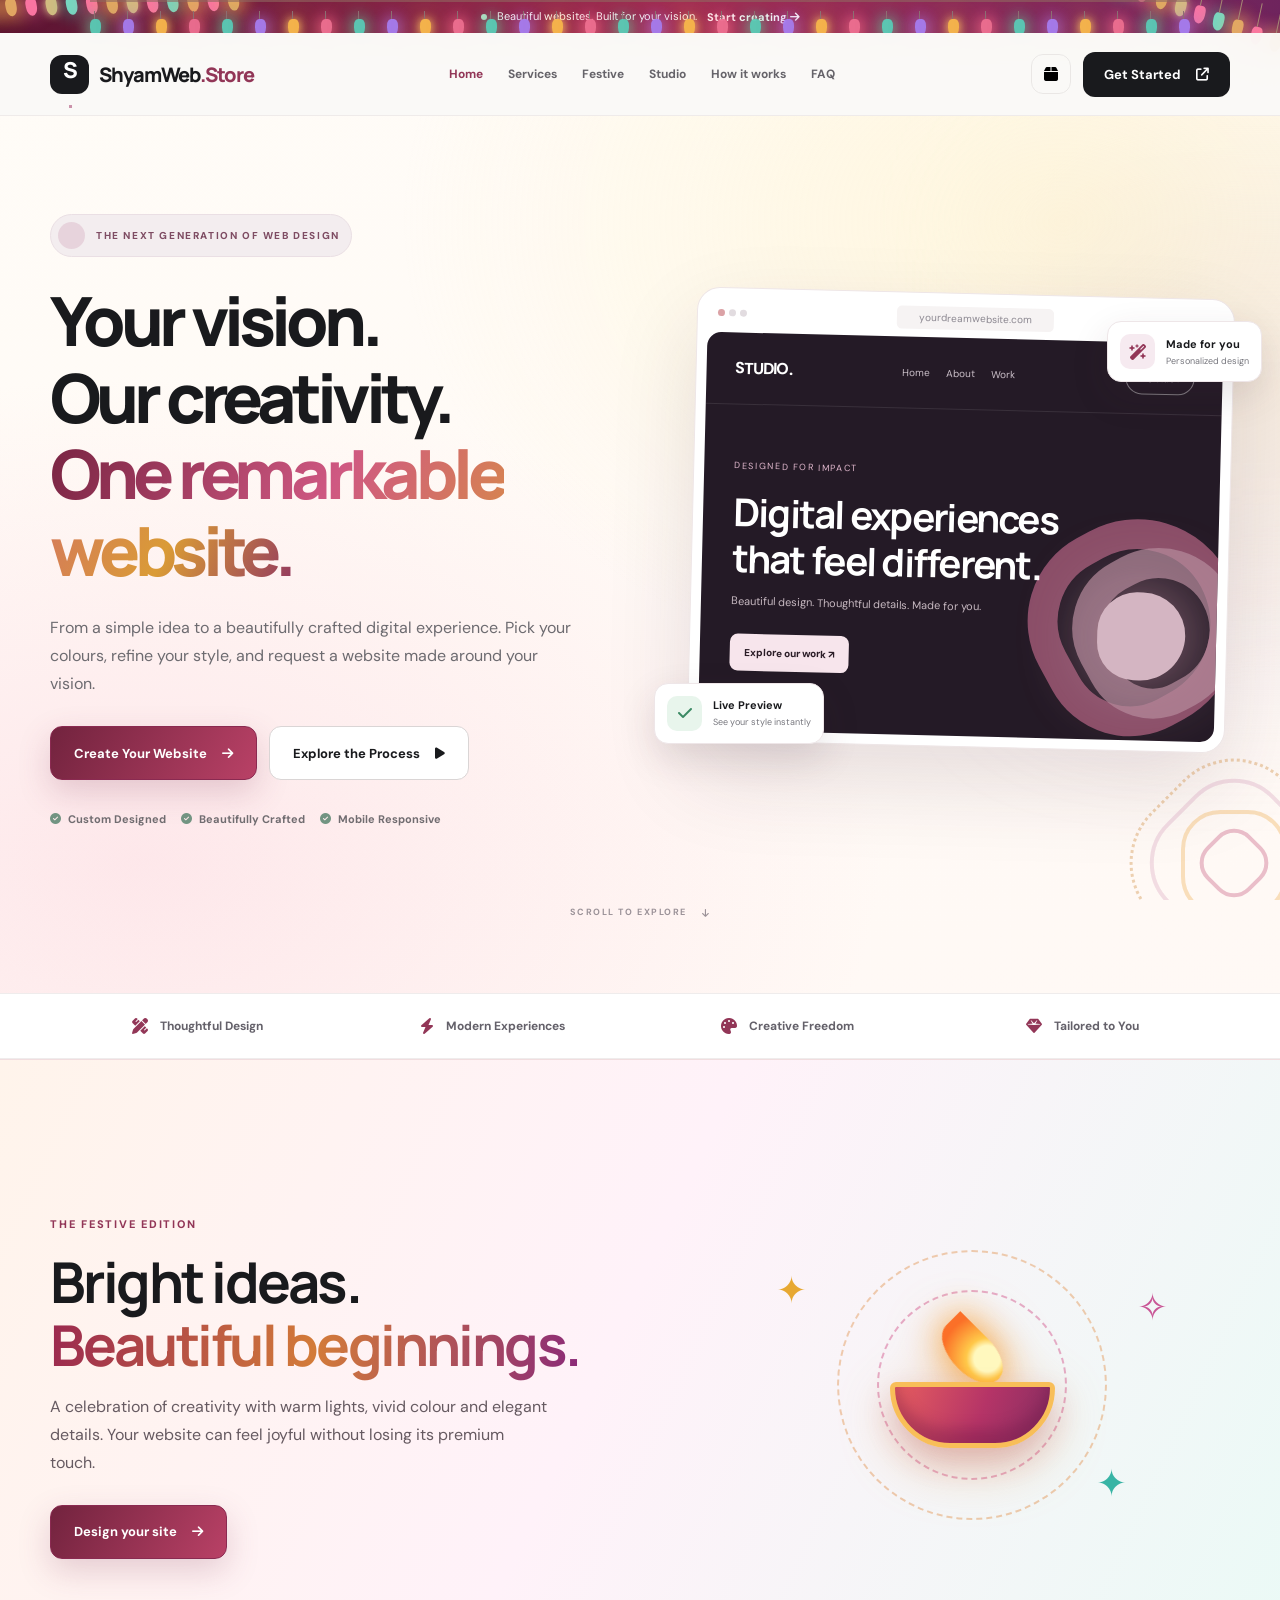
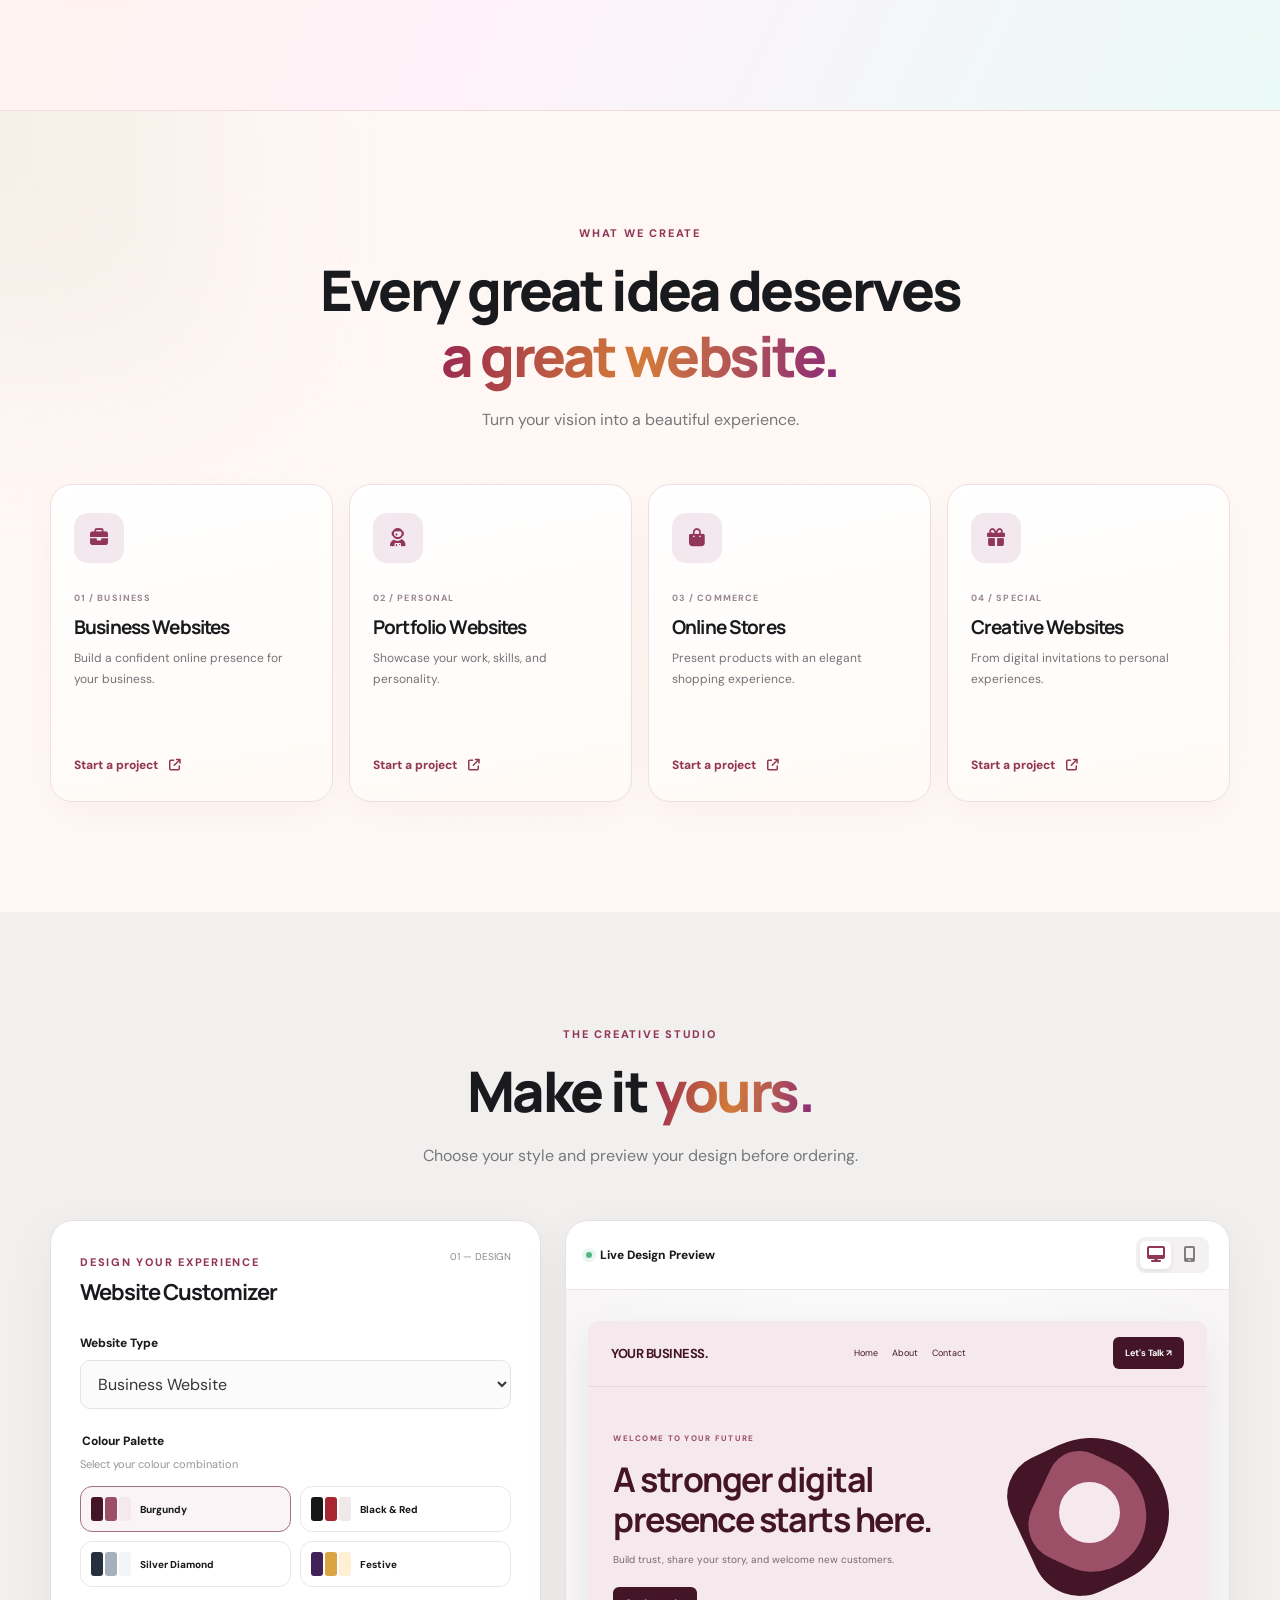
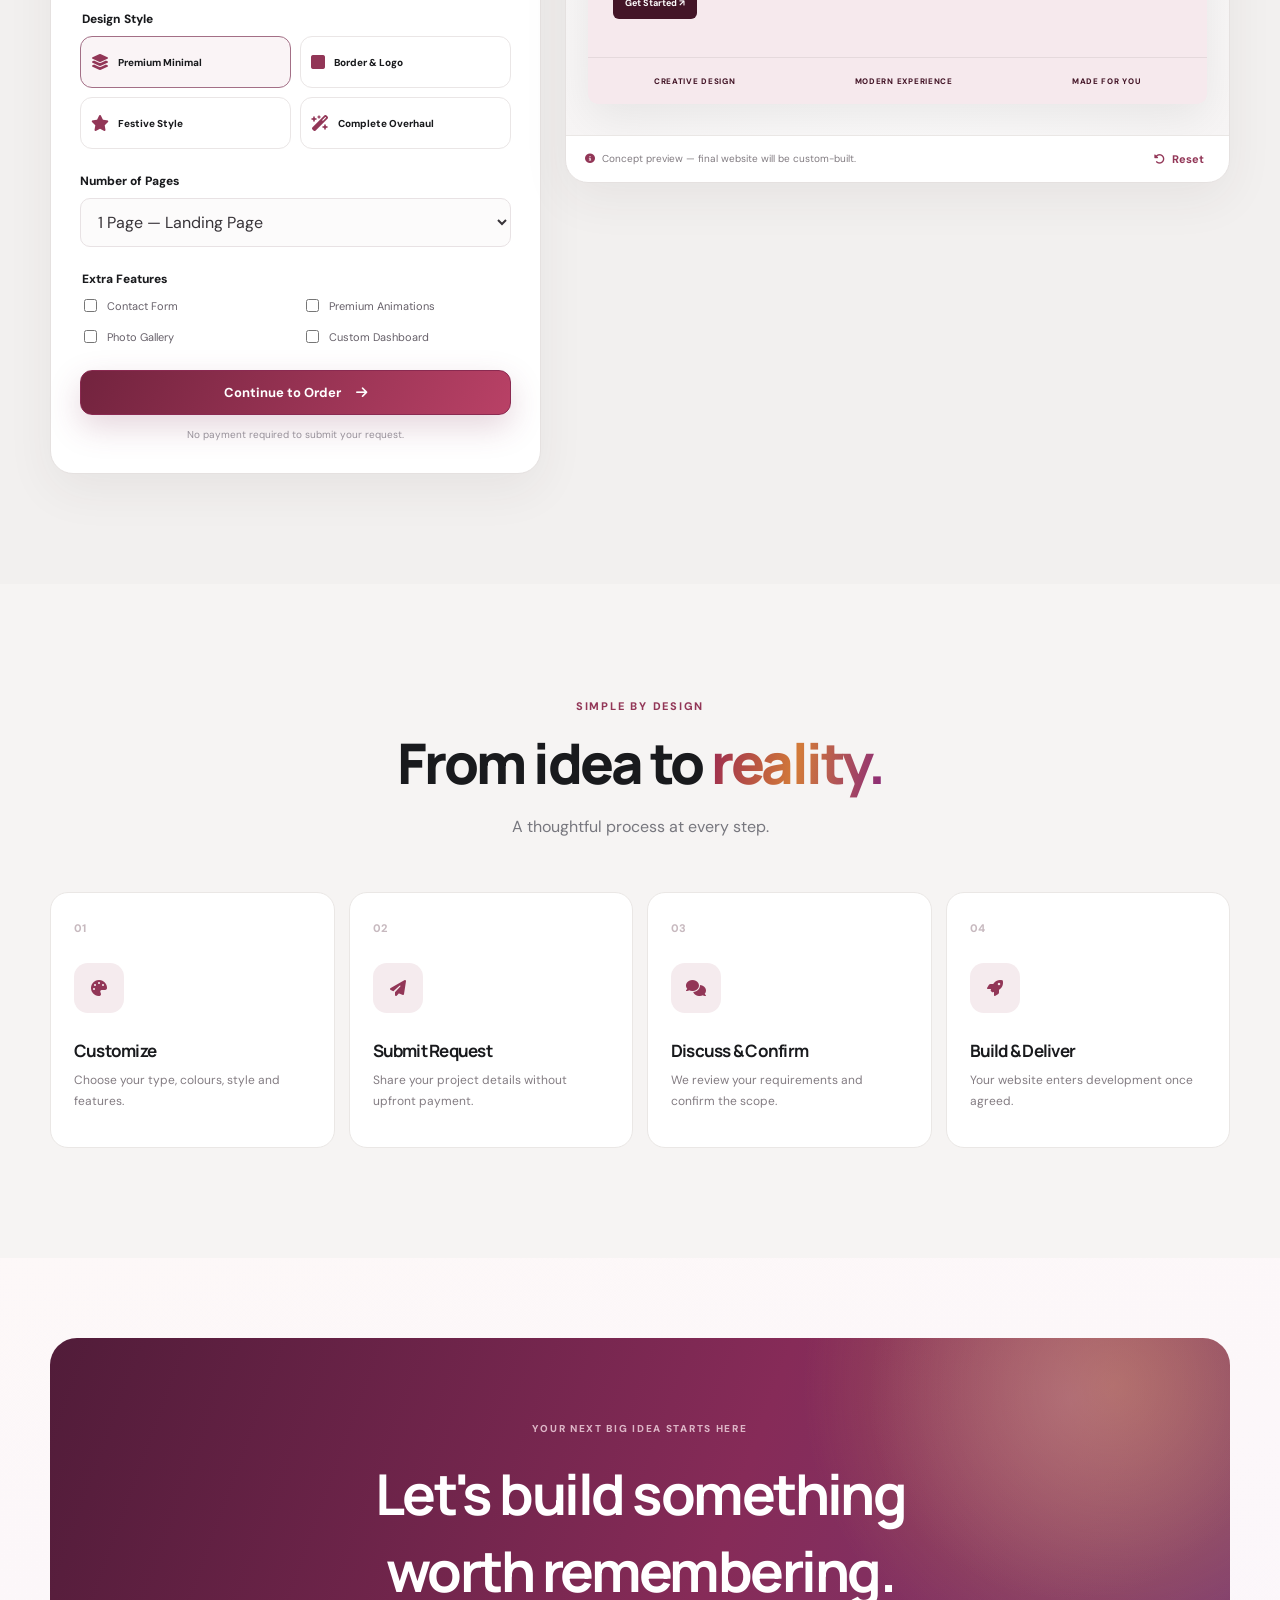
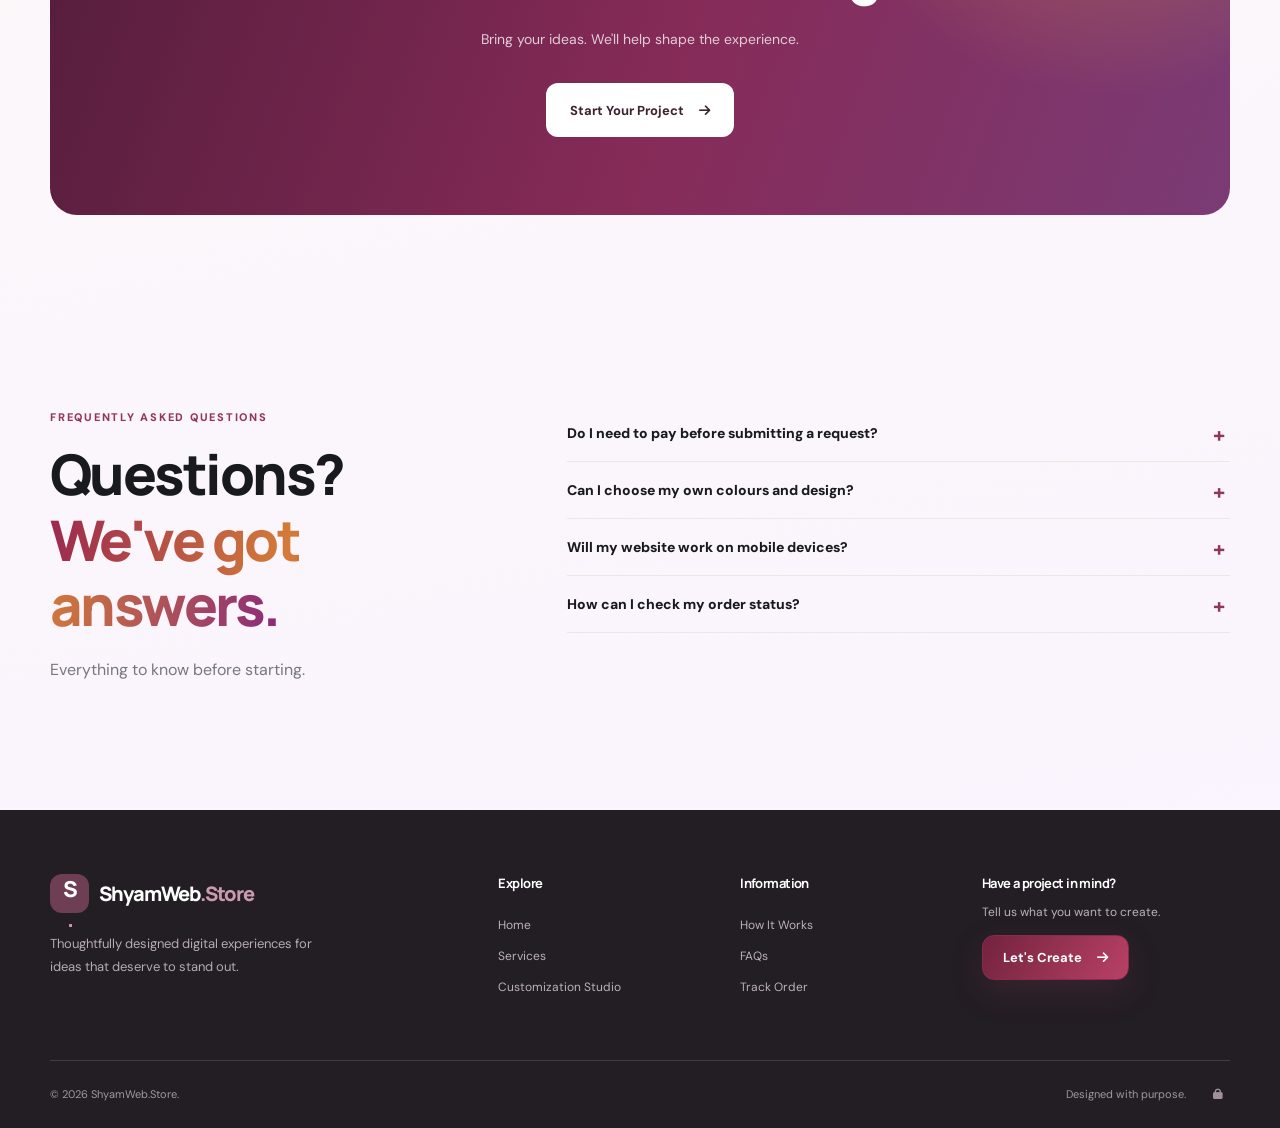
<file: index.html>
<!DOCTYPE html>
<html lang="en"><head><meta charset="utf-8"/><meta content="width=device-width,initial-scale=1" name="viewport"/><meta content="#faf9f7" name="theme-color"/><meta content="ShyamWeb.Store — Premium custom websites and design studio" name="description"/><title>ShyamWeb.Store — Websites Designed Around You</title><link href="https://fonts.googleapis.com" rel="preconnect"/><link crossorigin="" href="https://fonts.gstatic.com" rel="preconnect"/><link href="https://fonts.googleapis.com/css2?family=DM+Sans:wght@400;500;600;700&amp;family=Manrope:wght@400;500;600;700;800&amp;display=swap" rel="stylesheet"/><link href="https://cdnjs.cloudflare.com/ajax/libs/font-awesome/6.7.2/css/all.min.css" rel="stylesheet"/><link href="style.css" rel="stylesheet"/><script defer="" src="script.js"></script></head><body>
<div aria-hidden="true" class="page-loader" id="pageLoader"><div class="loader-content"><div class="loader-logo">S<span>.</span></div><div class="loader-line"><span></span></div><p>CRAFTING YOUR EXPERIENCE</p></div></div><div aria-hidden="true" class="ambient-glow ambient-glow-one"></div><div aria-hidden="true" class="ambient-glow ambient-glow-two"></div>
<div class="announcement-bar"><div class="container announcement-inner"><span class="announcement-dot"></span><p>Beautiful websites. Built for your vision.</p><a href="#studio">Start creating <i class="fa-solid fa-arrow-right"></i></a></div></div>
<header class="site-header" id="siteHeader"><nav aria-label="Main navigation" class="navbar container"><a class="brand" href="#home"><div class="brand-symbol">S<span>.</span></div><span class="brand-name">ShyamWeb<span>.Store</span></span></a><div class="nav-links" id="navLinks"><a class="nav-link active" href="#home">Home</a><a class="nav-link" href="#services">Services</a><a class="nav-link" href="#festival">Festive</a><a class="nav-link" href="#studio">Studio</a><a class="nav-link" href="#process">How it works</a><a class="nav-link" href="#faq">FAQ</a></div><div class="nav-actions"><button aria-label="Track order" class="nav-icon-btn" id="trackOrderBtn" type="button"><i class="fa-solid fa-box"></i></button><a class="btn btn-dark nav-cta" href="#studio">Get Started <i class="fa-solid fa-arrow-up-right-from-square"></i></a><button aria-controls="navLinks" aria-expanded="false" aria-label="Toggle menu" class="mobile-menu-btn" id="mobileMenuBtn" type="button"><span></span><span></span><span></span></button></div></nav></header>
<main id="mainContent"><section class="hero-section section" id="home"><div class="container hero-layout"><div class="hero-content" data-reveal=""><div class="eyebrow"><span class="eyebrow-icon"><i class="fa-solid fa-sparkles"></i></span> THE NEXT GENERATION OF WEB DESIGN</div><h1 class="hero-title">Your vision.<br/>Our creativity.<br/><span class="gradient-text">One remarkable website.</span></h1><p class="hero-description">From a simple idea to a beautifully crafted digital experience. Pick your colours, refine your style, and request a website made around your vision.</p><div class="hero-buttons"><a class="btn btn-primary btn-large" href="#studio">Create Your Website <i class="fa-solid fa-arrow-right"></i></a><a class="btn btn-outline btn-large" href="#process">Explore the Process <i class="fa-solid fa-play"></i></a></div><div class="hero-highlights"><div class="highlight-item"><i class="fa-solid fa-circle-check"></i> Custom Designed</div><div class="highlight-item"><i class="fa-solid fa-circle-check"></i> Beautifully Crafted</div><div class="highlight-item"><i class="fa-solid fa-circle-check"></i> Mobile Responsive</div></div></div><div class="hero-visual" data-reveal=""><div class="hero-preview-card"><div class="preview-browser-bar"><div class="browser-dots"><span></span><span></span><span></span></div><div class="browser-address">yourdreamwebsite.com</div><i class="fa-solid fa-ellipsis"></i></div><div class="preview-website"><div class="preview-site-nav"><span class="preview-site-logo">STUDIO.</span><div class="preview-site-links"><span>Home</span><span>About</span><span>Work</span></div><span class="preview-site-button">Contact</span></div><div class="preview-site-content"><div class="preview-mini-tag">DESIGNED FOR IMPACT</div><h2>Digital experiences<br/>that feel different.</h2><p>Beautiful design. Thoughtful details. Made for you.</p><div class="preview-mini-button">Explore our work ↗</div></div><div class="preview-site-art"><div class="art-orbit orbit-one"></div><div class="art-orbit orbit-two"></div><div class="art-core"></div></div></div></div><div class="floating-card floating-card-top"><div class="floating-icon"><i class="fa-solid fa-wand-magic-sparkles"></i></div><div><strong>Made for you</strong><span>Personalized design</span></div></div><div class="floating-card floating-card-bottom"><div class="floating-icon green"><i class="fa-solid fa-check"></i></div><div><strong>Live Preview</strong><span>See your style instantly</span></div></div></div></div><div class="hero-scroll-indicator"><span>SCROLL TO EXPLORE</span><i class="fa-solid fa-arrow-down"></i></div></section><section class="value-strip"><div class="container value-grid"><div class="value-item"><i class="fa-solid fa-pen-ruler"></i>Thoughtful Design</div><div class="value-item"><i class="fa-solid fa-bolt"></i>Modern Experiences</div><div class="value-item"><i class="fa-solid fa-palette"></i>Creative Freedom</div><div class="value-item"><i class="fa-solid fa-gem"></i> Tailored to You</div></div></section>
<section class="festival-showcase section" id="festival"><div class="container festival-grid"><div class="festival-copy" data-reveal=""><span class="section-kicker">THE FESTIVE EDITION</span><h2>Bright ideas.<br/><span class="text-accent">Beautiful beginnings.</span></h2><p>A celebration of creativity with warm lights, vivid colour and elegant details. Your website can feel joyful without losing its premium touch.</p><a class="btn btn-primary btn-large" href="#studio">Design your site <i class="fa-solid fa-arrow-right"></i></a></div><div aria-hidden="true" class="festival-art" data-reveal=""><div class="festival-halo halo-one"></div><div class="festival-halo halo-two"></div><div class="festival-diya"><span class="festival-flame"></span><span class="festival-bowl"></span></div><div class="festival-star fs1">✦</div><div class="festival-star fs2">✧</div><div class="festival-star fs3">✦</div></div></div></section><section class="services-section section" id="services"><div class="container"><div class="section-heading centered" data-reveal=""><span class="section-kicker">WHAT WE CREATE</span><h2>Every great idea deserves<br/><span class="text-accent">a great website.</span></h2><p>Turn your vision into a beautiful experience.</p></div><div class="services-grid"><article class="service-card" data-reveal=""><div class="service-icon"><i class="fa-solid fa-briefcase"></i></div><div class="service-number">01 / BUSINESS</div><h3>Business Websites</h3><p>Build a confident online presence for your business.</p><a class="service-link" data-category="business" href="#studio">Start a project <i class="fa-solid fa-arrow-up-right-from-square"></i></a></article><article class="service-card" data-reveal=""><div class="service-icon"><i class="fa-solid fa-user-astronaut"></i></div><div class="service-number">02 / PERSONAL</div><h3>Portfolio Websites</h3><p>Showcase your work, skills, and personality.</p><a class="service-link" data-category="portfolio" href="#studio">Start a project <i class="fa-solid fa-arrow-up-right-from-square"></i></a></article><article class="service-card" data-reveal=""><div class="service-icon"><i class="fa-solid fa-bag-shopping"></i></div><div class="service-number">03 / COMMERCE</div><h3>Online Stores</h3><p>Present products with an elegant shopping experience.</p><a class="service-link" data-category="ecommerce" href="#studio">Start a project <i class="fa-solid fa-arrow-up-right-from-square"></i></a></article><article class="service-card" data-reveal=""><div class="service-icon"><i class="fa-solid fa-gift"></i></div><div class="service-number">04 / SPECIAL</div><h3>Creative Websites</h3><p>From digital invitations to personal experiences.</p><a class="service-link" data-category="creative" href="#studio">Start a project <i class="fa-solid fa-arrow-up-right-from-square"></i></a></article></div></div></section><section class="studio-section section" id="studio"><div class="container"><div class="section-heading centered" data-reveal=""><span class="section-kicker">THE CREATIVE STUDIO</span><h2>Make it <span class="text-accent">yours.</span></h2><p>Choose your style and preview your design before ordering.</p></div><div class="studio-layout"><div class="studio-controls" data-reveal=""><div class="studio-panel-header"><div><span class="panel-overline">DESIGN YOUR EXPERIENCE</span><h3>Website Customizer</h3></div><span class="studio-step-label">01 — DESIGN</span></div><div class="customizer-group"><label class="customizer-label" for="websiteCategory">Website Type</label><select id="websiteCategory" name="websiteCategory"><option value="business">Business Website</option><option value="portfolio">Personal Portfolio</option><option value="ecommerce">Online Store</option><option value="creative">Creative / Special Website</option><option value="other">Other / Custom Idea</option></select></div><fieldset class="customizer-group"><legend class="customizer-label">Colour Palette</legend><p class="field-description">Select your colour combination</p><div class="palette-options" id="paletteOptions"><label class="palette-option selected"><input checked="" name="colorTheme" type="radio" value="burgundy"/><span class="palette-swatches"><i style="background:#431527"></i><i style="background:#9b5068"></i><i style="background:#f6e9ed"></i></span><span class="palette-name">Burgundy</span></label><label class="palette-option"><input name="colorTheme" type="radio" value="darkred"/><span class="palette-swatches"><i style="background:#171717"></i><i style="background:#a62632"></i><i style="background:#f0e9e9"></i></span><span class="palette-name">Black &amp; Red</span></label><label class="palette-option"><input name="colorTheme" type="radio" value="silver"/><span class="palette-swatches"><i style="background:#26303d"></i><i style="background:#a6b1c0"></i><i style="background:#f3f5f8"></i></span><span class="palette-name">Silver Diamond</span></label><label class="palette-option"><input name="colorTheme" type="radio" value="festive"/><span class="palette-swatches"><i style="background:#422158"></i><i style="background:#d9a441"></i><i style="background:#fff0d4"></i></span><span class="palette-name">Festive</span></label></div></fieldset><fieldset class="customizer-group"><legend class="customizer-label">Design Style</legend><div class="style-options"><label class="style-option selected"><input checked="" name="designStyle" type="radio" value="minimal"/><i class="fa-solid fa-layer-group"></i><span>Premium Minimal</span></label><label class="style-option"><input name="designStyle" type="radio" value="border"/><i class="fa-solid fa-square"></i><span>Border &amp; Logo</span></label><label class="style-option"><input name="designStyle" type="radio" value="festive"/><i class="fa-solid fa-star"></i><span>Festive Style</span></label><label class="style-option"><input name="designStyle" type="radio" value="overhaul"/><i class="fa-solid fa-wand-magic-sparkles"></i><span>Complete Overhaul</span></label></div></fieldset><div class="customizer-group"><label class="customizer-label" for="websitePages">Number of Pages</label><select id="websitePages" name="websitePages"><option value="1">1 Page — Landing Page</option><option value="3">3 Pages</option><option value="5">5 Pages</option><option value="custom">Custom / Not Sure</option></select></div><fieldset class="customizer-group"><legend class="customizer-label">Extra Features</legend><div class="features-checkboxes"><label><input name="features" type="checkbox" value="contact"/><span>Contact Form</span></label><label><input name="features" type="checkbox" value="animations"/><span>Premium Animations</span></label><label><input name="features" type="checkbox" value="gallery"/><span>Photo Gallery</span></label><label><input name="features" type="checkbox" value="dashboard"/><span>Custom Dashboard</span></label></div></fieldset><div class="studio-action-area"><button class="btn btn-primary btn-full" id="continueOrderBtn" type="button">Continue to Order <i class="fa-solid fa-arrow-right"></i></button><p>No payment required to submit your request.</p></div></div><div class="studio-preview-area" data-reveal=""><div class="preview-toolbar"><div class="preview-toolbar-title"><span class="live-dot"></span>Live Design Preview</div><div class="device-switcher"><button aria-label="Desktop preview" aria-pressed="true" class="device-btn active" data-device="desktop" type="button"><i class="fa-solid fa-desktop"></i></button><button aria-label="Mobile preview" aria-pressed="false" class="device-btn" data-device="mobile" type="button"><i class="fa-solid fa-mobile-screen"></i></button></div></div><div class="live-preview-stage" id="livePreviewStage"><div class="live-preview-frame theme-burgundy style-minimal" id="livePreviewFrame"><div class="live-site-header"><strong id="previewBrand">YOUR BRAND.</strong><div class="live-site-nav"><span>Home</span><span>About</span><span>Contact</span></div><span class="live-site-nav-btn">Let's Talk ↗</span></div><div class="live-site-hero"><div class="live-site-copy"><span class="live-site-eyebrow">WELCOME TO YOUR FUTURE</span><h3 id="previewHeadline">A beautiful digital presence starts here.</h3><p id="previewDescription">Designed with intention, crafted for your unique vision.</p><span class="live-site-primary-btn">Get Started ↗</span></div><div class="live-site-visual"><div class="live-art-shape shape-one"></div><div class="live-art-shape shape-two"></div><div class="live-art-shape shape-three"></div></div></div><div class="live-site-bottom"><span>CREATIVE DESIGN</span><span>MODERN EXPERIENCE</span><span>MADE FOR YOU</span></div></div></div><div class="preview-footer"><div><i class="fa-solid fa-circle-info"></i> Concept preview — final website will be custom-built.</div><button class="text-button" id="resetCustomizerBtn" type="button"><i class="fa-solid fa-rotate-left"></i> Reset</button></div></div></div></div></section>
<section class="process-section section" id="process"><div class="container"><div class="section-heading centered" data-reveal=""><span class="section-kicker">SIMPLE BY DESIGN</span><h2>From idea to <span class="text-accent">reality.</span></h2><p>A thoughtful process at every step.</p></div><div class="process-grid"><article class="process-card" data-reveal=""><span class="process-number">01</span><div class="process-icon"><i class="fa-solid fa-palette"></i></div><h3>Customize</h3><p>Choose your type, colours, style and features.</p></article><article class="process-card" data-reveal=""><span class="process-number">02</span><div class="process-icon"><i class="fa-solid fa-paper-plane"></i></div><h3>Submit Request</h3><p>Share your project details without upfront payment.</p></article><article class="process-card" data-reveal=""><span class="process-number">03</span><div class="process-icon"><i class="fa-solid fa-comments"></i></div><h3>Discuss &amp; Confirm</h3><p>We review your requirements and confirm the scope.</p></article><article class="process-card" data-reveal=""><span class="process-number">04</span><div class="process-icon"><i class="fa-solid fa-rocket"></i></div><h3>Build &amp; Deliver</h3><p>Your website enters development once agreed.</p></article></div></div></section><section class="cta-section section"><div class="container"><div class="cta-card" data-reveal=""><div aria-hidden="true" class="cta-decoration"></div><span class="cta-kicker">YOUR NEXT BIG IDEA STARTS HERE</span><h2>Let's build something<br/>worth remembering.</h2><p>Bring your ideas. We'll help shape the experience.</p><a class="btn btn-light btn-large" href="#studio">Start Your Project <i class="fa-solid fa-arrow-right"></i></a></div></div></section><section class="faq-section section" id="faq"><div class="container faq-layout"><div class="faq-intro" data-reveal=""><span class="section-kicker">FREQUENTLY ASKED QUESTIONS</span><h2>Questions?<br/><span class="text-accent">We've got answers.</span></h2><p>Everything to know before starting.</p></div><div class="faq-list" data-reveal=""><details class="faq-item"><summary>Do I need to pay before submitting a request?</summary><p>No, submit your request without upfront payment. Pricing is discussed later.</p></details><details class="faq-item"><summary>Can I choose my own colours and design?</summary><p>Yes. Use the customization studio and share your ideas.</p></details><details class="faq-item"><summary>Will my website work on mobile devices?</summary><p>Responsive design can be included in your project scope.</p></details><details class="faq-item"><summary>How can I check my order status?</summary><p>Use your reference and private tracking code after placing your order.</p></details></div></div></section></main><footer class="site-footer"><div class="container"><div class="footer-top"><div class="footer-brand-column"><a class="brand footer-brand" href="#home"><div class="brand-symbol">S<span>.</span></div><span class="brand-name">ShyamWeb<span>.Store</span></span></a><p>Thoughtfully designed digital experiences for ideas that deserve to stand out.</p></div><div class="footer-links-column"><h4>Explore</h4><a href="#home">Home</a><a href="#services">Services</a><a href="#studio">Customization Studio</a></div><div class="footer-links-column"><h4>Information</h4><a href="#process">How It Works</a><a href="#faq">FAQs</a><button class="footer-text-link" id="footerTrackBtn" type="button">Track Order</button></div><div class="footer-newsletter"><h4>Have a project in mind?</h4><p>Tell us what you want to create.</p><a class="btn btn-primary" href="#studio">Let's Create <i class="fa-solid fa-arrow-right"></i></a></div></div><div class="footer-bottom"><span>© <span id="currentYear">2026</span> ShyamWeb.Store.</span><span>Designed with purpose.</span><button aria-label="Administration login" class="admin-footer-entry" id="adminEntryBtn" type="button"><i class="fa-solid fa-lock"></i></button></div></div></footer>
<div aria-hidden="true" class="modal-overlay" id="orderModal"><div aria-labelledby="orderModalTitle" aria-modal="true" class="modal-container order-modal-container" role="dialog" tabindex="-1"><button aria-label="Close" class="modal-close" data-close-modal="orderModal" type="button"><i class="fa-solid fa-xmark"></i></button><div class="modal-header"><span class="section-kicker">LET'S GET STARTED</span><h2 id="orderModalTitle">Tell us about your project.</h2><p>Complete the details to submit your request.</p></div><form class="order-form" id="orderForm"><div class="form-row"><div class="form-group"><label for="customerName">Your Name *</label><input autocomplete="name" id="customerName" maxlength="100" name="customerName" placeholder="Your name" required="" type="text"/></div><div class="form-group"><label for="customerEmail">Email Address *</label><input autocomplete="email" id="customerEmail" maxlength="254" name="customerEmail" placeholder="you@example.com" required="" type="email"/></div></div><div class="form-row"><div class="form-group"><label for="customerContact">Contact Number (Optional)</label><input id="customerContact" maxlength="20" name="customerContact" type="tel"/></div><div class="form-group"><label for="projectBudget">Estimated Budget</label><select id="projectBudget" name="projectBudget"><option value="not-sure">Not Sure Yet</option><option value="under-1000">Under ₹1,000</option><option value="1000-3000">₹1,000 – ₹3,000</option><option value="3000-5000">₹3,000 – ₹5,000</option><option value="5000-plus">₹5,000+</option></select></div></div><div class="form-group"><label for="projectTitle">Project / Brand Name *</label><input id="projectTitle" maxlength="120" name="projectTitle" required=""/></div><div class="form-group"><label for="projectDescription">Describe Your Website *</label><textarea id="projectDescription" maxlength="3000" name="projectDescription" required="" rows="5"></textarea></div><div class="form-group"><label for="projectReference">Reference Website (Optional)</label><input id="projectReference" maxlength="500" name="projectReference" placeholder="https://example.com" type="url"/></div><div class="order-summary-box"><h4><i class="fa-solid fa-clipboard-list"></i> Your Selected Design</h4><div class="summary-row"><span>Website Type</span><strong id="summaryCategory">Business Website</strong></div><div class="summary-row"><span>Colour Theme</span><strong id="summaryTheme">Burgundy</strong></div><div class="summary-row"><span>Design Style</span><strong id="summaryStyle">Premium Minimal</strong></div><div class="summary-row"><span>Pages</span><strong id="summaryPages">1 Page</strong></div><div class="summary-row"><span>Extra Features</span><strong id="summaryFeatures">None selected</strong></div></div><label class="consent-label"><input id="orderConsent" required="" type="checkbox"/><span>I agree to share these details to process my order.</span></label><button class="btn btn-primary btn-full" id="submitOrderBtn" type="submit">Submit Website Request <i class="fa-solid fa-arrow-right"></i></button><p class="form-note"><i class="fa-solid fa-lock"></i> No payment required now.</p><div aria-live="polite" class="form-feedback" id="orderFormFeedback" role="status"></div></form></div></div>
<div aria-hidden="true" class="modal-overlay" id="successModal"><div aria-labelledby="successModalTitle" aria-modal="true" class="modal-container success-modal-container" role="dialog" tabindex="-1"><button aria-label="Close" class="modal-close" data-close-modal="successModal" type="button"><i class="fa-solid fa-xmark"></i></button><div class="success-icon"><i class="fa-solid fa-check"></i></div><h2 id="successModalTitle">Request Received!</h2><p>Save BOTH your reference and private tracking code in a safe place.</p><div class="order-reference"><span>ORDER REFERENCE</span><strong id="successOrderId">—</strong><span>PRIVATE TRACKING CODE</span><strong id="successTrackingToken">—</strong><button aria-label="Copy order credentials" id="copyOrderIdBtn" type="button"><i class="fa-regular fa-copy"></i></button></div><button class="btn btn-dark btn-full" data-close-modal="successModal" type="button">Back to Website</button></div></div>
<div aria-hidden="true" class="modal-overlay" id="trackingModal"><div aria-labelledby="trackingModalTitle" aria-modal="true" class="modal-container tracking-modal-container" role="dialog" tabindex="-1"><button aria-label="Close" class="modal-close" data-close-modal="trackingModal" type="button"><i class="fa-solid fa-xmark"></i></button><div class="modal-header"><span class="section-kicker">PROJECT STATUS</span><h2 id="trackingModalTitle">Track Your Order</h2><p>Enter your order reference and private tracking code.</p></div><form id="trackingForm"><div class="form-group"><label for="trackingOrderId">Order Reference</label><input id="trackingOrderId" placeholder="Order reference (or admin shortcut)" required="" type="text"/></div><div class="form-group"><label for="trackingEmail">Private Tracking Code</label><input id="trackingEmail" placeholder="Private tracking code" type="text"/></div><button class="btn btn-primary btn-full" type="submit">Check Status <i class="fa-solid fa-arrow-right"></i></button></form><div aria-live="polite" class="tracking-result" id="trackingResult"></div></div></div>

<div aria-hidden="true" class="modal-overlay" id="adminLoginModal"><div aria-labelledby="adminLoginTitle" aria-modal="true" class="modal-container admin-login-container" role="dialog" tabindex="-1"><button aria-label="Close" class="modal-close" data-close-modal="adminLoginModal" type="button"><i class="fa-solid fa-xmark"></i></button><div class="admin-login-icon"><i class="fa-solid fa-shield-halved"></i></div><div class="modal-header centered"><span class="section-kicker">RESTRICTED ACCESS</span><h2 id="adminLoginTitle">Admin Login</h2><p>Authorized access only.</p></div><form id="adminLoginForm"><div class="form-group"><label for="adminEmail">Admin Email</label><input autocomplete="username" id="adminEmail" required="" type="email"/></div><div class="form-group"><label for="adminPassword">Password</label><input autocomplete="current-password" id="adminPassword" required="" type="password"/></div><button class="btn btn-dark btn-full" type="submit">Sign In Securely <i class="fa-solid fa-arrow-right"></i></button><div aria-live="polite" class="form-feedback" id="adminLoginFeedback" role="status"></div></form></div></div>
<section aria-label="Administration dashboard" class="admin-dashboard" hidden="" id="adminDashboard"><aside class="admin-sidebar"><a class="brand" href="#home"><div class="brand-symbol">S<span>.</span></div><span class="brand-name">ShyamWeb<span>.Store</span></span></a><div class="admin-sidebar-label">WORKSPACE</div><nav aria-label="Admin navigation" class="admin-nav"><button class="admin-nav-item active" data-admin-page="overview" type="button"><i class="fa-solid fa-table-columns"></i> Overview</button><button class="admin-nav-item" data-admin-page="orders" type="button"><i class="fa-solid fa-bag-shopping"></i> Orders</button><button class="admin-nav-item" data-admin-page="projects" type="button"><i class="fa-solid fa-folder-open"></i> Projects</button><button class="admin-nav-item" data-admin-page="offers" type="button"><i class="fa-solid fa-tags"></i> Special Offers</button><button class="admin-nav-item" data-admin-page="settings" type="button"><i class="fa-solid fa-gear"></i> Settings</button></nav><div class="admin-sidebar-bottom"><button class="admin-logout-btn" id="adminLogoutBtn" type="button"><i class="fa-solid fa-right-from-bracket"></i> Sign Out</button></div></aside><div class="admin-main"><header class="admin-topbar"><div><span class="admin-breadcrumb">ADMIN / WORKSPACE</span><h1 id="adminPageTitle">Overview</h1></div><div class="admin-topbar-actions"><span class="admin-user-badge"><i class="fa-solid fa-user-shield"></i> Administrator</span><button aria-label="Refresh dashboard" id="adminRefreshBtn" type="button"><i class="fa-solid fa-rotate"></i></button></div></header><div class="admin-page active" id="adminOverviewPage"><div class="admin-stats-grid"><article class="admin-stat-card"><span>Total Orders</span><strong id="statTotalOrders">—</strong><i class="fa-solid fa-bag-shopping"></i></article><article class="admin-stat-card"><span>Pending Orders</span><strong id="statPendingOrders">—</strong><i class="fa-solid fa-clock"></i></article><article class="admin-stat-card"><span>Active Projects</span><strong id="statActiveProjects">—</strong><i class="fa-solid fa-folder-open"></i></article><article class="admin-stat-card"><span>Completed</span><strong id="statCompletedOrders">—</strong><i class="fa-solid fa-circle-check"></i></article></div><div class="admin-content-card"><div class="admin-card-heading"><h2>Recent Orders</h2><button class="admin-text-btn" data-admin-page="orders" type="button">View All <i class="fa-solid fa-arrow-right"></i></button></div><div class="admin-table-wrapper"><table class="admin-table"><thead><tr><th>Order ID</th><th>Customer</th><th>Website</th><th>Status</th><th>Date</th></tr></thead><tbody id="recentOrdersTable"><tr><td colspan="5">Loading orders...</td></tr></tbody></table></div></div></div><div class="admin-page" hidden="" id="adminOrdersPage"><div class="admin-content-card"><div class="admin-card-heading"><h2>Manage Orders</h2><select aria-label="Filter orders" id="adminOrderFilter"><option value="all">All Orders</option><option value="pending">Pending</option><option value="accepted">Accepted</option><option value="building">Building</option><option value="completed">Completed</option><option value="rejected">Rejected</option></select></div><div class="admin-table-wrapper"><table class="admin-table"><thead><tr><th>Reference</th><th>Customer</th><th>Project</th><th>Budget</th><th>Status</th><th>Action</th></tr></thead><tbody id="allOrdersTable"></tbody></table></div></div></div><div class="admin-page" hidden="" id="adminProjectsPage"><div class="admin-content-card"><h2>Active Projects</h2><div class="admin-projects-list" id="adminProjectsList"><p>Project details will appear here.</p></div></div></div><div class="admin-page" hidden="" id="adminOffersPage"><div class="admin-content-card"><h2>Special Offers</h2><p>Manage promotional offers.</p><form class="admin-offer-form" id="adminOfferForm"><div class="form-group"><label for="offerTitle">Offer Title</label><input id="offerTitle" maxlength="120" required="" type="text"/></div><div class="form-group"><label for="offerDescription">Description</label><textarea id="offerDescription" maxlength="500" required="" rows="3"></textarea></div><div class="form-group"><label for="offerDiscount">Discount Percentage</label><input id="offerDiscount" max="100" min="1" required="" type="number"/></div><button class="btn btn-primary" type="submit">Save Offer</button></form><div id="adminOffersList"></div></div></div><div class="admin-page" hidden="" id="adminSettingsPage"><div class="admin-content-card"><h2>Platform Settings</h2><p>Preferences will be managed here.</p><div id="adminSettingsContent"></div></div></div></div></section><div aria-live="polite" class="toast-container" id="toastContainer"></div></body></html>
</file>
<file: style.css>
/* SHYAMWEB.STORE — FRONTEND DEMO 1.0 */
:root {
  --bg: #faf9f7; --paper: #fff; --ink: #191a1d; --muted: #77777e;
  --line: #eae7e5; --accent: #753c56; --accent-dark: #502239;
  --accent-soft: #f5ecef; --shadow: 0 24px 65px rgba(37,26,32,.08);
  --radius: 22px; --ease: cubic-bezier(.2,.7,.2,1);
}
* { box-sizing: border-box; }
html { scroll-behavior: smooth; scroll-padding-top: 98px; }
body { margin: 0; background: var(--bg); color: var(--ink); font-family: 'DM Sans', sans-serif; -webkit-font-smoothing: antialiased; }
body.modal-open { overflow: hidden; }
button, input, select, textarea { font: inherit; }
button { cursor: pointer; }
a { color: inherit; text-decoration: none; }
img { max-width: 100%; display: block; }
[hidden] { display: none !important; }
:focus-visible { outline: 3px solid #bb86a1; outline-offset: 3px; }
.container { width: min(1180px, calc(100% - 44px)); margin-inline: auto; }
.section { padding-block: 110px; position: relative; }
.sr-only { position: absolute; width: 1px; height: 1px; padding: 0; margin: -1px; overflow: hidden; clip: rect(0,0,0,0); white-space: nowrap; border: 0; }
.page-loader { display: none; }
.ambient-glow { position: absolute; width: 470px; height: 470px; pointer-events: none; filter: blur(80px); opacity: .5; z-index: -1; }
.ambient-glow-one { background: #eadde2; right: -240px; top: 185px; }
.ambient-glow-two { background: #f0e9df; left: -260px; top: 1500px; }

/* Type, links and buttons */
h1, h2, h3, h4, p { margin-top: 0; }
h1, h2, h3, h4 { font-family: Manrope, sans-serif; letter-spacing: -.045em; }
p { line-height: 1.76; }
.section-kicker, .panel-overline { display: inline-block; color: var(--accent); font-size: 11px; font-weight: 800; letter-spacing: .16em; }
.section-heading { max-width: 690px; margin-bottom: 50px; }
.section-heading.centered { text-align: center; margin-inline: auto; }
.section-heading h2, .ai-content h2, .faq-intro h2 { font-size: clamp(34px, 4.8vw, 56px); line-height: 1.17; margin: 15px 0 18px; font-weight: 800; }
.section-heading p, .ai-content > p, .faq-intro p { color: var(--muted); max-width: 600px; font-size: 16px; }
.section-heading.centered p { margin-inline: auto; }
.text-accent { color: var(--accent); }
.gradient-text { color: var(--accent); }
.btn { display: inline-flex; gap: 15px; justify-content: center; align-items: center; min-height: 45px; padding: 12px 20px; font-weight: 700; font-size: 13px; border: 1px solid transparent; border-radius: 12px; transition: transform .25s var(--ease), background .25s, box-shadow .25s; white-space: nowrap; }
.btn:hover { transform: translateY(-3px); }
.btn-primary, .btn-dark { color: white; background: var(--ink); }
.btn-primary { background: var(--accent); }
.btn-primary:hover { background: var(--accent-dark); box-shadow: 0 12px 26px #753c5630; }
.btn-dark:hover { background: #3e3d42; }
.btn-outline { border-color: #dad5d5; background: #fff; color: var(--ink); }
.btn-outline:hover { background: #f8f4f5; }
.btn-light { background: #fff; color: #3c2330; }
.btn-large { min-height: 54px; padding: 16px 23px; }
.btn-full { width: 100%; }

/* Announcement and navigation */
.announcement-bar { min-height: 33px; background: #262028; color: #eee7ea; font-size: 11px; }
.announcement-inner { display: flex; align-items: center; justify-content: center; gap: 10px; min-height: 33px; }
.announcement-inner p { margin: 0; line-height: 1.5; }
.announcement-inner a { color: #f1b9d0; font-weight: 700; }
.announcement-dot, .live-dot { width: 6px; height: 6px; flex-shrink: 0; background: #b8e3ca; border-radius: 50%; }
.site-header { position: sticky; top: 0; z-index: 30; background: rgba(250,249,247,.93); backdrop-filter: blur(20px); border-bottom: 1px solid rgba(100,69,83,.08); }
.navbar { min-height: 82px; display: flex; align-items: center; justify-content: space-between; gap: 26px; }
.brand { display: inline-flex; align-items: center; gap: 10px; white-space: nowrap; }
.brand-symbol { display: grid; place-items: center; height: 39px; width: 39px; background: var(--ink); color: white; border-radius: 12px; font-family: Manrope; font-size: 22px; font-weight: 800; letter-spacing: -.1em; }
.brand-symbol span { color: #cb92aa; }
.brand-name { font-family: Manrope; font-weight: 800; letter-spacing: -.055em; font-size: 20px; }
.brand-name span { color: var(--accent); }
.nav-links, .nav-actions { display: flex; align-items: center; gap: 25px; }
.nav-link { color: #66646a; font-size: 12px; font-weight: 700; transition: color .2s; }
.nav-link:hover, .nav-link.active { color: var(--accent); }
.nav-actions { gap: 12px; }
.nav-icon-btn, .mobile-menu-btn { display: grid; place-items: center; width: 40px; height: 40px; background: transparent; border: 1px solid var(--line); border-radius: 12px; }
.mobile-menu-btn { display: none; }
.mobile-menu-btn span { display: block; width: 18px; height: 2px; background: var(--ink); margin: 2px; }

/* Hero */
.hero-section { padding-top: 98px; padding-bottom: 75px; overflow: hidden; }
.hero-layout { display: grid; grid-template-columns: 1.05fr .95fr; align-items: center; gap: 48px; }
.eyebrow { display: inline-flex; align-items: center; gap: 11px; padding: 7px 11px 7px 7px; background: #f3edef; border: 1px solid #eadfe4; border-radius: 99px; color: #7e4c63; font-size: 10px; font-weight: 800; letter-spacing: .08em; }
.eyebrow-icon { display: grid; place-items: center; background: #e7d3dc; width: 27px; height: 27px; border-radius: 50%; }
.hero-title { margin: 25px 0; font-size: clamp(42px, 5.3vw, 74px); line-height: 1.13; letter-spacing: -.075em; font-weight: 800; }
.hero-description { color: #6d6b70; font-size: 16px; max-width: 530px; }
.hero-buttons { display: flex; flex-wrap: wrap; gap: 12px; margin: 28px 0 32px; }
.hero-highlights { display: flex; flex-wrap: wrap; align-items: center; gap: 15px; }
.highlight-item { display: flex; align-items: center; gap: 7px; font-size: 11px; font-weight: 700; color: #706c70; }
.highlight-item i { color: #729482; }
.hero-visual { position: relative; min-width: 0; }
.hero-preview-card { background: white; padding: 10px; border: 1px solid #eee6e7; border-radius: 23px; box-shadow: 0 35px 85px #3a213321; transform: rotate(1.4deg); }
.preview-browser-bar { height: 34px; display: flex; align-items: center; justify-content: space-between; padding: 0 10px 6px; color: #8b8790; font-size: 10px; }
.browser-dots { display: flex; gap: 4px; }
.browser-dots span { background: #e2dce0; width: 7px; height: 7px; border-radius: 50%; }
.browser-dots span:first-child { background: #dba2a6; }
.browser-address { background: #f6f3f3; border-radius: 5px; padding: 5px 22px; }
.preview-website { min-height: 384px; background: #241a26; border-radius: 14px; color: #fff; overflow: hidden; position: relative; isolation: isolate; }
.preview-site-nav { height: 72px; display: flex; justify-content: space-between; align-items: center; padding: 0 28px; border-bottom: 1px solid #ffffff18; position: relative; z-index: 2; }
.preview-site-logo { letter-spacing: -.05em; font-size: 16px; font-weight: 800; }
.preview-site-links { display: flex; gap: 16px; color: #cabfc8; font-size: 10px; }
.preview-site-button { border: 1px solid #ffffff65; border-radius: 99px; padding: 9px 14px; font-size: 10px; }
.preview-site-content { position: relative; z-index: 2; max-width: 370px; padding: 55px 0 60px 30px; }
.preview-mini-tag { font-size: 9px; letter-spacing: .18em; color: #e2b9ce; }
.preview-site-content h2 { font-size: clamp(26px, 3vw, 39px); line-height: 1.2; margin: 18px 0 10px; }
.preview-site-content p { font-size: 11px; color: #c6b8c0; margin-bottom: 22px; }
.preview-mini-button { display: inline-block; padding: 12px 14px; color: #2b1d27; background: #f7e5ec; border-radius: 8px; font-size: 10px; font-weight: 800; }
.preview-site-art { position: absolute; width: 220px; height: 220px; right: -35px; bottom: 0; opacity: .9; }
.art-orbit, .art-core { position: absolute; border-radius: 48% 52% 55% 45%; }
.art-orbit { width: 210px; height: 210px; border: 30px solid #965470; transform: rotate(-30deg); }
.art-orbit.orbit-two { left: 44px; top: 28px; width: 165px; height: 165px; border-color: #c799ac; opacity: .7; }
.art-core { width: 88px; height: 88px; background: #e8c7d4; top: 72px; left: 66px; box-shadow: 0 0 80px #cb97a8; }
.floating-card { position: absolute; display: flex; align-items: center; gap: 11px; padding: 12px; background: white; border: 1px solid #eee6e8; box-shadow: 0 14px 37px #402c3422; border-radius: 14px; z-index: 2; }
.floating-card-top { top: 28px; right: -32px; }
.floating-card-bottom { bottom: 3px; left: -38px; }
.floating-icon { display: grid; place-items: center; width: 35px; height: 35px; color: var(--accent); background: #f6eaf0; border-radius: 10px; }
.floating-icon.green { background: #e8f5ec; color: #3a8963; }
.floating-card strong, .floating-card span { display: block; }
.floating-card strong { font-size: 11px; }
.floating-card span { font-size: 9px; color: var(--muted); margin-top: 4px; }
.hero-scroll-indicator { margin-top: 80px; display: flex; align-items: center; justify-content: center; gap: 15px; letter-spacing: .17em; font-size: 9px; color: #9b9298; font-weight: 700; }

/* Services */
.value-strip { background: #fff; border-top: 1px solid #efecec; border-bottom: 1px solid #efecec; }
.value-grid { display: grid; grid-template-columns: repeat(4,1fr); }
.value-item { display: flex; align-items: center; justify-content: center; gap: 12px; padding: 24px 6px; color: #64616a; font-size: 12px; font-weight: 700; }
.value-item i { color: var(--accent); font-size: 16px; }
.services-grid { display: grid; grid-template-columns: repeat(4, minmax(0,1fr)); gap: 16px; }
.service-card { background: #fff; border: 1px solid var(--line); border-radius: 22px; padding: 28px 23px; min-height: 318px; display: flex; flex-direction: column; transition: transform .3s var(--ease), box-shadow .3s; }
.service-card:hover { transform: translateY(-7px); box-shadow: var(--shadow); }
.service-card.featured-service { background: #f6f0f2; border-color: #e9d7de; }
.service-icon { display: grid; place-items: center; width: 50px; height: 50px; border-radius: 14px; background: #f3e8ed; color: var(--accent); font-size: 18px; }
.service-number { color: #9a8991; letter-spacing: .12em; font-size: 9px; font-weight: 800; margin-top: 29px; }
.service-card h3 { font-size: 19px; margin: 10px 0 8px; }
.service-card p { font-size: 12px; color: #777078; margin-bottom: 20px; }
.service-link { font-size: 12px; font-weight: 800; color: var(--accent); margin-top: auto; }
.service-link i { margin-left: 8px; }

/* Customization studio */
.studio-section { background: #f2f0ef; }
.studio-layout { display: grid; grid-template-columns: .85fr 1.15fr; gap: 24px; align-items: start; }
.studio-controls, .studio-preview-area { background: #fff; border: 1px solid #e5e1e0; border-radius: 23px; box-shadow: 0 16px 48px #382d3010; }
.studio-controls { padding: 29px; }
.studio-panel-header { display: flex; justify-content: space-between; align-items: flex-start; gap: 14px; margin-bottom: 28px; }
.studio-panel-header h3 { font-size: 22px; margin: 6px 0 0; }
.studio-step-label { color: #91878a; font-size: 10px; white-space: nowrap; }
.customizer-group { margin: 0 0 24px; padding: 0; border: none; min-width: 0; }
.customizer-label { display: block; font-size: 12px; font-weight: 800; margin-bottom: 9px; }
.customizer-label small, .field-description { color: #9a9297; font-size: 11px; font-weight: 400; }
.customizer-label small { display: block; margin-top: 5px; }
.field-description { margin: -3px 0 12px; }
.customizer-group select, .form-group input, .form-group select, .form-group textarea, .customizer-group input:not([type=checkbox]):not([type=radio]) { width: 100%; min-height: 44px; background: #fcfbfb; border: 1px solid #e8e2e4; border-radius: 10px; color: #383439; padding: 12px 13px; outline: none; }
.customizer-group select:focus, .form-group input:focus, .form-group select:focus, .form-group textarea:focus { border-color: #b9859e; box-shadow: 0 0 0 3px #ac72951a; }
.palette-options, .style-options { display: grid; grid-template-columns: repeat(2,minmax(0,1fr)); gap: 9px; }
.palette-option, .style-option { position: relative; display: flex; align-items: center; gap: 9px; border: 1px solid #eae6e6; border-radius: 12px; padding: 10px; background: #fff; cursor: pointer; transition: border-color .2s, background .2s; }
.palette-option.selected, .style-option.selected, .palette-option:has(input:checked), .style-option:has(input:checked) { border-color: #a36f86; background: #faf4f6; }
.palette-option input, .style-option input { position: absolute; opacity: 0; width: 1px; height: 1px; }
.palette-option:focus-within, .style-option:focus-within { outline: 2px solid #bb86a1; outline-offset: 2px; }
.palette-swatches { display: flex; gap: 2px; }
.palette-swatches i { width: 12px; height: 24px; border-radius: 3px; }
.palette-name, .style-option span { font-size: 10px; font-weight: 800; }
.style-option { min-height: 52px; }
.style-option i { color: var(--accent); }
.features-checkboxes { display: grid; grid-template-columns: 1fr 1fr; gap: 12px; }
.features-checkboxes label { display: flex; gap: 7px; align-items: center; font-size: 11px; color: #666069; cursor: pointer; }
.features-checkboxes input, .consent-label input { accent-color: var(--accent); }
.studio-action-area p { font-size: 10px; text-align: center; color: #979099; margin: 11px 0 0; }
.studio-preview-area { position: sticky; top: 110px; overflow: hidden; }
.preview-toolbar { display: flex; justify-content: space-between; align-items: center; padding: 16px 20px; border-bottom: 1px solid var(--line); }
.preview-toolbar-title { display: flex; align-items: center; gap: 8px; font-size: 12px; font-weight: 800; }
.live-dot { background: #52b784; box-shadow: 0 0 0 4px #52b78420; }
.device-switcher { display: flex; background: #f3f1f1; border-radius: 9px; padding: 4px; gap: 3px; }
.device-btn { background: transparent; color: #827b82; border: none; width: 31px; height: 28px; border-radius: 6px; }
.device-btn.active { background: white; color: var(--accent); box-shadow: 0 2px 5px #00000014; }
.live-preview-stage { display: flex; justify-content: center; align-items: center; padding: 22px; min-height: 445px; background: radial-gradient(circle at center,#fff,#f7f5f5); overflow: hidden; }
.live-preview-frame { --site-deep:#431527; --site-mid:#9b5068; --site-pale:#f6e9ed; position: relative; width: 100%; min-height: 382px; background: var(--site-pale); color: var(--site-deep); border-radius: 10px; box-shadow: 0 15px 45px #00000013; overflow: hidden; transition: width .45s var(--ease), background .3s; }
.theme-darkred { --site-deep:#171717; --site-mid:#a62632; --site-pale:#f0e9e9; }
.theme-silver { --site-deep:#26303d; --site-mid:#76879d; --site-pale:#f3f5f8; }
.theme-festive { --site-deep:#422158; --site-mid:#d9a441; --site-pale:#fff0d4; }
.live-preview-frame.style-border { outline: 7px double var(--site-mid); outline-offset: -12px; }
.live-preview-frame.style-festive { background-image: radial-gradient(var(--site-mid) 1px, transparent 1px); background-size: 24px 24px; }
.live-preview-frame.style-overhaul .live-site-hero { background: var(--site-deep); color: white; }
.live-preview-frame.style-overhaul .live-site-eyebrow, .live-preview-frame.style-overhaul .live-site-copy p { color: #e9cddc; }
.live-site-header { height: 66px; display: flex; align-items: center; justify-content: space-between; padding: 0 23px; border-bottom: 1px solid #00000012; gap: 8px; }
.live-site-header strong { font-size: 13px; letter-spacing: -.04em; }
.live-site-nav { display: flex; gap: 14px; font-size: 9px; }
.live-site-nav-btn, .live-site-primary-btn { display: inline-block; background: var(--site-deep); color: #fff; border-radius: 6px; padding: 10px 12px; font-size: 9px; font-weight: 700; }
.live-site-hero { display: grid; grid-template-columns: 1.15fr .85fr; align-items: center; min-height: 270px; padding: 30px 25px; overflow: hidden; }
.live-site-eyebrow { font-size: 8px; letter-spacing: .16em; font-weight: 800; color: var(--site-mid); }
.live-site-copy h3 { font-size: clamp(19px,2.8vw,34px); line-height: 1.18; margin: 13px 0; }
.live-site-copy p { color: #756871; font-size: 10px; line-height: 1.6; margin-bottom: 19px; }
.live-site-visual { position: relative; min-height: 205px; }
.live-art-shape { position: absolute; border-radius: 35% 65% 60% 40%; }
.shape-one { width: 150px; height: 150px; top: 18px; right: 14px; background: var(--site-deep); transform: rotate(-25deg); }
.shape-two { width: 112px; height: 112px; top: 40px; right: 35px; background: var(--site-mid); transform: rotate(25deg); }
.shape-three { width: 61px; height: 61px; top: 63px; right: 62px; background: var(--site-pale); border-radius: 50%; }
.live-site-bottom { display: flex; justify-content: space-around; gap: 8px; border-top: 1px solid #00000012; padding: 18px 10px; font-size: 8px; letter-spacing: .09em; font-weight: 800; }
.live-preview-stage.is-mobile .live-preview-frame { width: min(265px,100%); min-height: 420px; }
.live-preview-stage.is-mobile .live-site-nav, .live-preview-stage.is-mobile .live-site-nav-btn, .live-preview-stage.is-mobile .live-site-visual { display: none; }
.live-preview-stage.is-mobile .live-site-hero { display: block; padding: 56px 22px; min-height: 300px; }
.live-preview-stage.is-mobile .live-site-copy h3 { font-size: 26px; }
.live-preview-stage.is-mobile .live-site-bottom { font-size: 6px; }
.preview-footer { display: flex; justify-content: space-between; gap: 15px; align-items: center; padding: 15px 19px; border-top: 1px solid var(--line); }
.preview-footer div { font-size: 10px; color: #817b80; }
.preview-footer i { color: var(--accent); margin-right: 4px; }
.text-button { border: 0; background: transparent; color: var(--accent); font-size: 11px; font-weight: 800; white-space: nowrap; }

/* AI marketing */
.ai-layout { display: grid; grid-template-columns: .95fr 1.05fr; align-items: center; gap: 70px; }
.ai-benefits { display: grid; gap: 15px; margin: 24px 0 32px; color: #5d565f; font-size: 13px; font-weight: 700; }
.ai-benefits i { color: #638b77; margin-right: 11px; }
.ai-demo-card { background: #fff; border: 1px solid var(--line); border-radius: 23px; box-shadow: var(--shadow); overflow: hidden; }
.ai-demo-header, .ai-chat-header { display: flex; align-items: center; gap: 12px; padding: 18px; border-bottom: 1px solid var(--line); }
.ai-avatar { width: 42px; height: 42px; background: var(--accent-soft); color: var(--accent); display: grid; place-items: center; border-radius: 12px; }
.ai-demo-header strong, .ai-demo-header span:not(.ai-demo-status) { display: block; }
.ai-demo-header strong { font-size: 12px; }
.ai-demo-header span { font-size: 10px; color: #969099; margin-top: 3px; }
.ai-demo-status { margin-left: auto; font-size: 9px !important; font-weight: 800; color: var(--accent) !important; }
.ai-demo-messages { padding: 24px 19px 35px; display: flex; flex-direction: column; gap: 17px; }
.demo-message { max-width: 78%; border-radius: 15px; padding: 13px 15px; font-size: 12px; line-height: 1.65; }
.user-message { align-self: flex-end; background: #f0ebed; color: #484047; }
.assistant-message { align-self: flex-start; background: #faf8f8; border: 1px solid var(--line); }
.message-sparkle { color: var(--accent); padding-right: 7px; }
.ai-suggestion-chips { display: flex; flex-wrap: wrap; gap: 7px; }
.ai-suggestion-chips span { background: #f5edef; border-radius: 99px; padding: 9px 12px; color: var(--accent); font-size: 10px; font-weight: 700; }
.ai-demo-input { margin: 0 18px 18px; border: 1px solid var(--line); padding: 7px 7px 7px 15px; border-radius: 12px; display: flex; align-items: center; justify-content: space-between; font-size: 11px; color: #a5a0a4; }
.ai-demo-input button, .ai-chat-form button { width: 34px; height: 34px; background: var(--accent); color: #fff; border: 0; border-radius: 9px; }

/* Process, CTA, FAQ */
.process-section { background: #f6f4f3; }
.process-grid { display: grid; grid-template-columns: repeat(4,minmax(0,1fr)); gap: 14px; }
.process-card { padding: 23px; min-height: 250px; border: 1px solid var(--line); border-radius: 18px; background: white; }
.process-number { color: #c7b9bf; font-size: 11px; font-weight: 800; }
.process-icon { display: grid; place-items: center; background: #f5ebee; width: 50px; height: 50px; border-radius: 14px; color: var(--accent); margin: 26px 0; }
.process-card h3 { font-size: 17px; margin-bottom: 8px; }
.process-card p { color: #837c82; font-size: 12px; }
.cta-section { padding-block: 80px; }
.cta-card { isolation: isolate; position: relative; text-align: center; overflow: hidden; background: #442439; color: #fff; border-radius: 27px; padding: 78px 20px; }
.cta-decoration { position: absolute; z-index: -1; width: 440px; height: 440px; background: radial-gradient(circle,#be849d66 0%,transparent 65%); top: -160px; right: -60px; }
.cta-kicker { color: #ddb6c7; font-weight: 800; letter-spacing: .17em; font-size: 10px; }
.cta-card h2 { font-size: clamp(33px,4.4vw,57px); margin: 18px 0; }
.cta-card p { color: #e0cdd7; font-size: 14px; }
.cta-card .btn { margin-top: 18px; }
.faq-layout { display: grid; grid-template-columns: .8fr 1.2fr; gap: 75px; }
.faq-item { border-bottom: 1px solid var(--line); padding: 19px 0; }
.faq-item summary { font-weight: 800; font-size: 14px; list-style: none; cursor: pointer; position: relative; padding-right: 26px; }
.faq-item summary::-webkit-details-marker { display: none; }
.faq-item summary:after { content: '+'; position: absolute; right: 5px; top: -3px; font-size: 21px; color: var(--accent); }
.faq-item[open] summary:after { content: '−'; }
.faq-item p { color: var(--muted); font-size: 13px; margin: 13px 22px 0 0; }

/* Footer */
.site-footer { background: #231e23; color: #fff; padding: 64px 0 20px; }
.footer-top { display: grid; grid-template-columns: 2fr 1fr 1fr 1.2fr; gap: 35px; padding-bottom: 65px; }
.footer-brand-column p { max-width: 270px; font-size: 13px; color: #b6abb4; margin-top: 20px; }
.footer-brand .brand-symbol { background: #6e3e55; }
.footer-brand .brand-name span { color: #c99ab0; }
.footer-links-column { display: flex; flex-direction: column; gap: 15px; }
.footer-top h4 { font-size: 13px; margin-bottom: 10px; }
.footer-links-column a, .footer-text-link { font-size: 12px; color: #bcb1b9; }
.footer-text-link { background: none; text-align: left; border: none; padding: 0; }
.footer-newsletter p { color: #bcb1b9; font-size: 12px; }
.footer-bottom { display: flex; align-items: center; gap: 20px; border-top: 1px solid #ffffff22; padding-top: 19px; color: #a397a0; font-size: 11px; }
.footer-bottom > span:nth-child(2) { margin-left: auto; }
.admin-footer-entry { background: transparent; border: none; color: #9e9199; padding: 7px; }

/* Modals and forms */
.modal-overlay { display: none; position: fixed; inset: 0; z-index: 100; overflow-y: auto; padding: 32px 18px; background: #1a1319ad; backdrop-filter: blur(7px); align-items: flex-start; justify-content: center; }
.modal-overlay.open { display: flex; }
.modal-container { position: relative; width: min(100%,550px); padding: 37px; margin: auto; border-radius: 22px; background: #fff; box-shadow: 0 24px 90px #150b1240; }
.order-modal-container { width: min(100%,700px); }
.modal-close { position: absolute; top: 17px; right: 17px; border: none; background: #f4f1f2; width: 35px; height: 35px; border-radius: 50%; display: grid; place-items: center; color: #62575f; }
.modal-header h2 { font-size: 29px; margin: 10px 0; }
.modal-header p { color: var(--muted); font-size: 13px; }
.modal-header.centered { text-align: center; }
.form-row { display: grid; grid-template-columns: 1fr 1fr; gap: 17px; }
.form-group { margin-bottom: 18px; }
.form-group label { display: block; font-size: 12px; font-weight: 800; margin-bottom: 8px; }
.form-group label span { color: var(--accent); }
.form-group textarea { resize: vertical; }
.order-summary-box { border: 1px solid #eadfe4; border-radius: 14px; background: #faf6f8; padding: 18px; margin: 16px 0; }
.order-summary-box h4 { font-size: 13px; margin-bottom: 15px; }
.order-summary-box h4 i { color: var(--accent); margin-right: 6px; }
.summary-row { display: flex; justify-content: space-between; gap: 10px; padding: 8px 0; border-bottom: 1px solid #eae2e6; font-size: 11px; }
.summary-row:last-child { border: 0; }
.summary-row span { color: #797078; }
.summary-row strong { max-width: 60%; text-align: right; }
.consent-label { display: flex; align-items: flex-start; gap: 8px; font-size: 11px; color: #6f676e; margin-bottom: 19px; }
.form-note { margin: 12px 0; font-size: 11px; color: #817981; text-align: center; }
.form-feedback { margin-top: 9px; min-height: 16px; font-size: 12px; color: #944454; }
.success-modal-container { text-align: center; max-width: 420px; }
.success-icon, .admin-login-icon { display: grid; place-items: center; width: 65px; height: 65px; border-radius: 50%; margin: 0 auto 24px; background: #e6f5eb; color: #378158; font-size: 25px; }
.admin-login-icon { background: var(--accent-soft); color: var(--accent); }
.success-modal-container h2 { font-size: 28px; }
.success-modal-container p { color: var(--muted); font-size: 13px; }
.order-reference { margin: 20px 0; padding: 17px; border: 1px dashed #bb92a4; border-radius: 13px; background: #fbf6f8; }
.order-reference span { display: block; color: #8f7884; font-size: 10px; letter-spacing: .13em; margin-bottom: 8px; }
.order-reference strong { font-size: 18px; }
.order-reference button { border: none; background: transparent; color: var(--accent); margin-left: 8px; }
.tracking-result { margin-top: 17px; color: #62575f; font-size: 13px; }
.tracking-result .status-label { font-weight: 800; color: var(--accent); }

/* AI chat modal */
.ai-chat-container { padding: 0; height: min(85vh,730px); width: min(100%,610px); display: flex; flex-direction: column; overflow: hidden; }
.ai-chat-header { flex-shrink: 0; }
.ai-chat-identity { display: flex; align-items: center; gap: 12px; }
.ai-chat-identity h2 { margin: 0 0 4px; font-size: 15px; }
.ai-chat-identity span { font-size: 10px; color: var(--muted); }
.ai-close-btn { position: static; margin-left: auto; }
.ai-mode-tabs { display: flex; overflow-x: auto; gap: 6px; padding: 10px 15px; border-bottom: 1px solid var(--line); }
.ai-mode-btn { flex-shrink: 0; border: none; border-radius: 9px; padding: 9px 12px; font-size: 11px; color: #777079; background: #f7f5f6; }
.ai-mode-btn.active { background: var(--accent-soft); color: var(--accent); font-weight: 800; }
.ai-chat-messages { flex: 1; padding: 22px; overflow-y: auto; display: flex; flex-direction: column; gap: 14px; }
.ai-chat-message { display: flex; align-items: flex-start; gap: 9px; }
.ai-chat-message.user { justify-content: flex-end; }
.chat-message-avatar { display: grid; place-items: center; flex: 0 0 28px; height: 28px; background: var(--accent-soft); color: var(--accent); border-radius: 9px; }
.chat-message-bubble { padding: 11px 14px; border: 1px solid var(--line); border-radius: 13px; background: #fbfafb; max-width: 82%; }
.ai-chat-message.user .chat-message-bubble { background: var(--accent); border-color: var(--accent); color: white; }
.chat-message-bubble p { font-size: 12px; line-height: 1.7; margin: 0; white-space: pre-wrap; overflow-wrap: anywhere; }
.ai-chat-bottom { padding: 13px 17px; background: #fff; border-top: 1px solid var(--line); }
.ai-quick-prompts { display: flex; gap: 6px; overflow-x: auto; padding-bottom: 11px; }
.ai-quick-prompts button { flex-shrink: 0; border: 1px solid #e8dbe2; border-radius: 99px; padding: 7px 11px; background: #fff; color: var(--accent); font-size: 10px; }
.ai-chat-form { display: flex; align-items: flex-end; gap: 8px; padding: 7px; border: 1px solid #e7e0e3; border-radius: 13px; }
.ai-chat-form textarea { flex: 1; min-width: 0; max-height: 120px; border: 0; outline: 0; resize: none; padding: 7px; font-size: 12px; }
.ai-disclaimer { color: #9a9297; font-size: 10px; margin: 8px 0 0; text-align: center; }
.floating-ai-button { position: fixed; z-index: 25; right: 25px; bottom: 22px; background: #44253a; color: #fff; display: flex; gap: 9px; align-items: center; padding: 15px 18px; border: none; border-radius: 99px; box-shadow: 0 10px 38px #452c3a4f; font-size: 12px; font-weight: 800; }

/* Admin demo */
body.admin-mode .announcement-bar, body.admin-mode .site-header, body.admin-mode main, body.admin-mode .site-footer, body.admin-mode .floating-ai-button { display: none; }
.admin-dashboard { min-height: 100vh; display: grid; grid-template-columns: 235px minmax(0,1fr); background: #f6f5f5; }
.admin-sidebar { background: #fff; border-right: 1px solid var(--line); padding: 27px 18px; display: flex; flex-direction: column; }
.admin-sidebar .brand-name { font-size: 17px; }
.admin-sidebar .brand-symbol { width: 34px; height: 34px; }
.admin-sidebar-label { margin: 45px 10px 15px; color: #a49ba1; letter-spacing: .12em; font-size: 10px; font-weight: 800; }
.admin-nav { display: grid; gap: 5px; }
.admin-nav-item { display: flex; align-items: center; gap: 12px; width: 100%; padding: 13px; text-align: left; color: #776f76; border: 0; border-radius: 11px; background: transparent; font-size: 12px; font-weight: 700; }
.admin-nav-item.active, .admin-nav-item:hover { color: var(--accent); background: var(--accent-soft); }
.admin-sidebar-bottom { margin-top: auto; }
.admin-logout-btn { display: flex; gap: 10px; align-items: center; width: 100%; background: #f8f5f6; border: 0; padding: 13px; border-radius: 10px; color: #7d5366; font-size: 12px; }
.admin-main { min-width: 0; padding: 35px; }
.admin-topbar, .admin-card-heading { display: flex; align-items: center; justify-content: space-between; gap: 15px; margin-bottom: 27px; }
.admin-breadcrumb { color: var(--accent); font-size: 10px; font-weight: 800; letter-spacing: .1em; }
.admin-topbar h1 { margin: 7px 0 0; font-size: 28px; }
.admin-topbar-actions { display: flex; align-items: center; gap: 11px; }
.admin-user-badge { border: 1px solid var(--line); background: #fff; padding: 10px 12px; border-radius: 10px; font-size: 11px; }
.admin-topbar-actions button { border: 1px solid var(--line); background: #fff; border-radius: 10px; padding: 10px; }
.admin-stats-grid { display: grid; grid-template-columns: repeat(4,minmax(0,1fr)); gap: 15px; margin-bottom: 22px; }
.admin-stat-card { position: relative; padding: 22px; min-height: 140px; background: #fff; border: 1px solid var(--line); border-radius: 17px; }
.admin-stat-card span { display: block; color: var(--muted); font-size: 11px; }
.admin-stat-card strong { display: block; font-family: Manrope; font-size: 32px; margin-top: 16px; }
.admin-stat-card i { position: absolute; right: 20px; top: 20px; color: #aa8495; }
.admin-content-card { background: #fff; padding: 24px; border: 1px solid var(--line); border-radius: 17px; margin-bottom: 20px; }
.admin-content-card h2 { font-size: 18px; margin: 0 0 15px; }
.admin-card-heading h2 { margin: 0; }
.admin-text-btn { background: none; border: none; font-size: 12px; font-weight: 800; color: var(--accent); }
.admin-table-wrapper { width: 100%; overflow-x: auto; }
.admin-table { width: 100%; border-collapse: collapse; min-width: 640px; }
.admin-table th, .admin-table td { border-bottom: 1px solid #eee9eb; padding: 14px 11px; text-align: left; font-size: 12px; }
.admin-table th { color: #9d9299; font-weight: 800; }
.admin-table td { color: #504850; }
.admin-table select, #adminOrderFilter { background: white; border: 1px solid #e6e0e3; border-radius: 8px; padding: 8px; font-size: 11px; }
.status-pill { display: inline-block; padding: 5px 9px; border-radius: 99px; background: #f4eef1; color: var(--accent); font-size: 10px; font-weight: 800; }
.admin-offer-form { max-width: 450px; }
.offer-item, .project-item { border-bottom: 1px solid var(--line); padding: 13px 0; font-size: 12px; }
.offer-item { display: flex; align-items: center; justify-content: space-between; gap: 15px; }
.offer-item p { color: var(--muted); margin: 5px 0 0; }
.offer-item button { border: 0; background: #f5e9ed; border-radius: 8px; padding: 8px 11px; color: var(--accent); }
.toast-container { position: fixed; z-index: 300; right: 20px; top: 95px; display: grid; gap: 9px; pointer-events: none; }
.toast { max-width: 340px; padding: 14px 17px; border-radius: 11px; background: #29232b; color: #fff; box-shadow: 0 13px 35px #24151d33; font-size: 12px; animation: toastIn .3s var(--ease); }
@keyframes toastIn { from { opacity: 0; transform: translateY(-12px); } to { opacity: 1; transform: translateY(0); } }
[data-reveal] { opacity: 0; transform: translateY(22px); transition: opacity .65s var(--ease), transform .65s var(--ease); }
[data-reveal].revealed { opacity: 1; transform: translateY(0); }

/* Responsive */
@media (max-width: 1100px) {
  .navbar { gap: 12px; }
  .nav-links { gap: 13px; }
  .hero-layout { gap: 30px; }
  .services-grid { grid-template-columns: repeat(2,minmax(0,1fr)); }
  .service-card { min-height: 280px; }
  .floating-card-top { right: -10px; }
  .floating-card-bottom { left: -10px; }
}
@media (max-width: 900px) {
  .section { padding-block: 80px; }
  .nav-links { display: none; position: absolute; top: 100%; left: 0; right: 0; padding: 20px 5%; background: var(--bg); box-shadow: 0 15px 24px #00000012; flex-direction: column; align-items: flex-start; gap: 18px; }
  .nav-links.open { display: flex; }
  .mobile-menu-btn { display: grid; }
  .hero-layout, .ai-layout, .faq-layout { grid-template-columns: 1fr; gap: 50px; }
  .hero-content { max-width: 670px; }
  .hero-visual { width: min(100%,650px); margin: auto; }
  .hero-title { font-size: clamp(47px, 7vw, 70px); }
  .studio-layout { grid-template-columns: 1fr; }
  .studio-preview-area { position: static; }
  .process-grid { grid-template-columns: repeat(2,minmax(0,1fr)); }
  .footer-top { grid-template-columns: repeat(2,minmax(0,1fr)); }
  .admin-stats-grid { grid-template-columns: repeat(2,minmax(0,1fr)); }
}
@media (max-width: 600px) {
  .container { width: min(100% - 30px,1180px); }
  .section { padding-block: 64px; }
  .announcement-inner { gap: 6px; }
  .announcement-inner p { font-size: 9px; }
  .announcement-inner a { font-size: 9px; }
  .navbar { min-height: 68px; }
  .brand-name { font-size: 17px; }
  .brand-symbol { width: 34px; height: 34px; font-size: 19px; }
  .nav-cta { display: none; }
  .hero-section { padding-top: 60px; }
  .hero-title { font-size: clamp(39px,10vw,56px); }
  .hero-description { font-size: 14px; }
  .hero-buttons { flex-direction: column; align-items: stretch; }
  .hero-buttons .btn { width: 100%; }
  .hero-highlights { gap: 9px 14px; }
  .hero-preview-card { transform: none; }
  .preview-site-nav { padding-inline: 18px; }
  .preview-site-links { gap: 7px; }
  .preview-site-content { padding: 44px 16px; }
  .preview-site-content h2 { font-size: 29px; }
  .preview-site-art { opacity: .35; }
  .floating-card { display: none; }
  .hero-scroll-indicator { margin-top: 45px; }
  .value-grid { grid-template-columns: repeat(2,1fr); }
  .value-item { justify-content: flex-start; padding-left: 12px; font-size: 10px; gap: 7px; }
  .section-heading h2, .ai-content h2, .faq-intro h2 { font-size: 34px; }
  .section-heading p { font-size: 14px; }
  .services-grid { grid-template-columns: 1fr; }
  .service-card { min-height: 255px; }
  .studio-controls { padding: 18px; }
  .palette-option { padding: 8px; }
  .palette-swatches i { width: 10px; }
  .palette-name, .style-option span { font-size: 9px; }
  .live-preview-stage { padding: 12px; min-height: 350px; }
  .live-preview-frame { min-height: 310px; }
  .live-site-header { height: 54px; padding-inline: 12px; }
  .live-site-nav { gap: 8px; font-size: 8px; }
  .live-site-hero { min-height: 220px; padding: 15px; }
  .live-site-copy h3 { font-size: 21px; }
  .live-site-visual { min-height: 160px; }
  .shape-one { width: 110px; height: 110px; }
  .shape-two { width: 80px; height: 80px; }
  .shape-three { width: 47px; height: 47px; top: 53px; right: 52px; }
  .preview-footer { flex-wrap: wrap; }
  .process-grid { grid-template-columns: 1fr; }
  .process-card { min-height: 205px; }
  .cta-card { padding: 55px 17px; }
  .footer-top { grid-template-columns: 1fr 1fr; gap: 30px 15px; }
  .footer-brand-column, .footer-newsletter { grid-column: 1/-1; }
  .footer-bottom { flex-wrap: wrap; }
  .footer-bottom > span:nth-child(2) { margin-left: 0; }
  .modal-overlay { padding: 12px; }
  .modal-container { padding: 26px 17px; }
  .ai-chat-container { padding: 0; height: min(93vh,800px); }
  .form-row { grid-template-columns: 1fr; gap: 0; }
  .modal-header h2 { font-size: 23px; }
  .floating-ai-button { right: 13px; bottom: 14px; padding: 13px 15px; }
  .admin-dashboard { display: block; }
  .admin-sidebar { border-bottom: 1px solid var(--line); }
  .admin-sidebar-label { margin: 20px 0 10px; }
  .admin-nav { grid-template-columns: repeat(3,minmax(0,1fr)); }
  .admin-nav-item { padding: 10px 8px; font-size: 10px; gap: 6px; }
  .admin-sidebar-bottom { margin-top: 10px; }
  .admin-main { padding: 18px; }
  .admin-topbar { align-items: flex-start; }
  .admin-user-badge { display: none; }
  .admin-stats-grid { gap: 10px; }
  .admin-stat-card { min-height: 115px; padding: 15px; }
  .admin-stat-card strong { font-size: 25px; }
  .admin-content-card { padding: 16px; }
  .toast-container { right: 12px; left: 12px; }
}
@media (prefers-reduced-motion: reduce) {
  *, *::before, *::after { scroll-behavior: auto !important; transition-duration: .01ms !important; animation-duration: .01ms !important; }
  [data-reveal] { opacity: 1; transform: none; }
}

/* STEP 3: LIVE DATABASE DETAILS + FESTIVE ELEGANCE */
.tracking-help {font-size:12px;color:var(--muted);margin:7px 0 12px;line-height:1.6}
.private-token-block {background:#fbf6f3;border:1px solid #e9d8d1;border-radius:12px;padding:16px;margin:12px 0;text-align:center;overflow-wrap:anywhere}
.private-token-block span {display:block;font-size:10px;letter-spacing:.11em;font-weight:800;color:var(--accent);margin-bottom:8px}
.private-token-block code {font-size:14px;color:#39252f;font-weight:800;user-select:all}
.turnstile-area {margin:15px 0 17px;min-height:74px}
.tracking-timeline {margin:16px 0 0;padding-left:20px;line-height:1.9}
.admin-order-actions {display:flex;flex-wrap:wrap;gap:8px;align-items:center}
.admin-view-btn {background:var(--accent-soft);color:var(--accent);border:none;border-radius:8px;padding:9px 10px;font-size:11px;font-weight:800}
.order-details-list {margin:12px 0 18px;max-height:38vh;overflow:auto;overflow-wrap:anywhere}
.order-details-list p {margin-bottom:9px;font-size:12px;line-height:1.5}
#orderDetailsModal textarea {display:block;width:100%;padding:12px;border:1px solid var(--line);border-radius:10px;margin:9px 0 13px}
.festive-decor {pointer-events:none;position:fixed;inset:0;z-index:30;overflow:hidden}
body.admin-mode .festive-decor {display:none}
.diwali-chain {position:absolute;top:0;display:flex;gap:9px;align-items:flex-start;transform:rotate(-10deg);transform-origin:top left}
.diwali-chain-left {left:-16px}
.diwali-chain-right {right:-10px;transform:rotate(12deg);transform-origin:top right}
.diwali-chain span {position:relative;display:block;width:9px;height:15px;border-radius:40% 40% 65% 65%;background:#e6ae63;box-shadow:0 0 8px 3px #efbd7f8a,0 0 20px #f9e2b7;animation:light-twinkle 2.7s ease-in-out infinite;animation-delay:calc(var(--i) * -0.27s);margin-top:calc(var(--i) * 3px)}
.diwali-chain span::before {content:"";position:absolute;width:1px;height:24px;left:4px;top:-24px;background:#a98e76}
.diwali-chain span:nth-child(3n) {background:#d97a85;box-shadow:0 0 10px #e99da1}
.diwali-chain span:nth-child(4n) {background:#d7c384;box-shadow:0 0 10px #ffe6a0}
@keyframes light-twinkle {0%,100%{opacity:.55;filter:brightness(.85)}50%{opacity:1;filter:brightness(1.3)}}
.festive-burst {position:absolute;left:calc(19% + var(--burst) * 21%);top:calc(15% + var(--burst) * 13%);width:1px;height:1px;opacity:0;animation:burst-visible 13s ease-in-out infinite;animation-delay:calc(var(--burst) * -3.1s)}
.festive-burst span {position:absolute;left:0;top:0;width:2px;height:21px;border-radius:99px;background:linear-gradient(#e7bb86,transparent);transform-origin:0 0;transform:rotate(calc(var(--ray) * 30deg)) translateY(-26px)}
@keyframes burst-visible {0%,84%,100%{opacity:0;transform:scale(.2)}88%{opacity:.35;transform:scale(1)}94%{opacity:0;transform:scale(1.4)}}
@media(max-width:700px){.festive-burst{display:none}.diwali-chain{opacity:.55;transform:scale(.7) rotate(-10deg)}.diwali-chain-right{transform:scale(.7) rotate(12deg)}}
@media(prefers-reduced-motion:reduce){.festive-decor{display:none!important}}

/* DIWALI FESTIVAL V3 — sophisticated colours, luminous light strings, digital fireworks */
:root {--accent:#8d3151;--accent-dark:#56192f;--accent-soft:#f9e6ed;--festive-gold:#d5a13f;}
body:not(.admin-mode){background:linear-gradient(170deg,#fffcf7 0%,#fff7f4 30%,#fffaf4 57%,#f9f4ff 100%)}
.announcement-bar{background:linear-gradient(95deg,#5a1431,#a02b53 53%,#6e245d);color:#fff;}
.announcement-bar a,.announcement-bar p{color:#fff!important}
.hero-section{background:radial-gradient(circle at 82% 16%,#fdd9ad85,transparent 29%),radial-gradient(circle at 10% 70%,#ffe1dfaa,transparent 35%);}
.hero-title .gradient-text,.text-accent{background:linear-gradient(100deg,#9a2850,#d37b39,#8a2979);background-clip:text;-webkit-background-clip:text;color:transparent}
.btn-primary{background:linear-gradient(120deg,#842845,#ad3a64 58%,#852c67);border-color:#8a2a51;box-shadow:0 8px 25px #8d31512a;}
.btn-primary:hover{box-shadow:0 15px 30px #8d315147;transform:translateY(-2px)}
.service-card{background:linear-gradient(170deg,#fff,#fffaf6);border-color:#efdfe1;box-shadow:0 14px 35px #81224808}
.service-card:hover{border-color:#dc9e70;box-shadow:0 24px 48px #b56e3c20;}
.cta-card{background:radial-gradient(circle at 90% 10%,#e4a34a77,transparent 27%),linear-gradient(110deg,#511c39,#862b58 55%,#7a3b75)!important}
.eyebrow,.section-kicker{letter-spacing:.16em}
.festive-decor{z-index:25;opacity:.97;}
.festive-overhead{position:absolute;top:0;left:7%;right:7%;height:55px;display:flex;align-items:flex-start;justify-content:space-between;border-top:2px solid #926c6299;border-radius:0 0 50% 50%;}
.festive-bulb{position:relative;display:block;width:9px;height:14px;margin-top:calc(9px + 10px * sin(1rad));border-radius:45% 45% 60% 60%;background:#f7b74c;box-shadow:0 0 10px #ffc15b,0 0 27px #efa845c0;animation:light-twinkle 2.8s ease-in-out infinite;animation-delay:calc(var(--i)*-.17s)}
.festive-bulb::before{content:"";position:absolute;top:-8px;left:4px;width:1px;height:8px;background:#8d7273}
.festive-bulb:nth-child(4n){background:#ed6f90;box-shadow:0 0 15px #ff578f,0 0 24px #ff578f88}
.festive-bulb:nth-child(4n + 1){background:#5acbb5;box-shadow:0 0 15px #44bda0,0 0 24px #44bda088}
.festive-bulb:nth-child(4n + 2){background:#a67cee;box-shadow:0 0 15px #9a5fe8,0 0 24px #9a5fe888}
.diwali-chain span{width:11px;height:18px;box-shadow:0 0 16px 4px #ffb65c99,0 0 25px #f8a43f99}
.diwali-chain span:nth-child(5n){background:#77dfc7;box-shadow:0 0 18px #46cfab}
.diwali-chain span:nth-child(3n){background:#ff78a6;box-shadow:0 0 18px #ff78a6}
.festive-burst{left:calc(8% + var(--burst) * 12%);top:calc(19% + mod(var(--burst), 3) * 16%);animation-duration:15s;animation-delay:calc(var(--burst)*-2.7s)}
.festive-burst span{height:32px;width:3px;background:linear-gradient(#ffd25c,#ea539a77,transparent);transform:rotate(calc(var(--ray)*22.5deg)) translateY(-34px);box-shadow:0 0 6px #ffd36d}
@keyframes burst-visible{0%,72%,100%{opacity:0;transform:scale(.1)}76%{opacity:.7;transform:scale(.8)}79%{opacity:.9;transform:scale(1.16)}87%{opacity:0;transform:scale(1.55)}}
.festive-rangoli{position:absolute;right:-49px;bottom:-58px;width:190px;height:190px;border:3px dotted #cd873590;border-radius:38%;transform:rotate(45deg);opacity:.75}
.festive-rangoli span{position:absolute;inset:16px;border:4px solid #af508844;border-radius:37%;}
.festive-rangoli span:nth-child(2){inset:39px;border-color:#efaa4788;transform:rotate(45deg)}
.festive-rangoli span:nth-child(3){inset:61px;border-color:#c4527d90}
.ai-human-verification{padding:10px 16px 0;display:grid;gap:8px;justify-items:start}
.ai-human-verification small{color:#846774;font-size:11px}
.ai-chat-bottom{padding-bottom:14px}
@media(max-width:700px){.festive-overhead{left:4%;right:4%;height:38px}.festive-bulb:nth-child(even){display:none}.diwali-chain{opacity:.7}.festive-burst{display:none}.festive-rangoli{width:120px;height:120px;right:-48px;bottom:-48px}.hero-title{font-size:clamp(36px,9vw,54px)}}
@media(prefers-reduced-motion:reduce){.festive-bulb,.diwali-chain span,.festive-burst{animation:none!important}.festive-burst{display:none}}

/* SHYAMWEB.STORE FESTIVAL V4 — COLOURFUL, LIGHTWEIGHT, RESPONSIVE */
:root{--accent:#923657;--accent-dark:#51152d;--accent-soft:#fff0eb;--festival-magenta:#d84783;--festival-saffron:#ffb547;--festival-teal:#2cb8ab}
html{scroll-behavior:smooth;scroll-padding-top:95px}
body{background:linear-gradient(180deg,#fffaf7 0%,#fcf8f7 40%,#fff 100%)}
::selection{background:#f3b7d0;color:#4b1732}
.hero-section{background:radial-gradient(ellipse at 83% 12%,#fff0bc72,transparent 44%),radial-gradient(ellipse at 11% 85%,#fbc8d75e,transparent 46%)}
.hero-title .gradient-text{background:linear-gradient(115deg,#772341,#cf5882 42%,#da9b36 80%,#913760);-webkit-background-clip:text;background-clip:text;color:transparent}
.btn-primary{background:linear-gradient(120deg,#72233e,#b94166);box-shadow:0 12px 32px #85375c36;transition:transform .25s,box-shadow .25s,filter .25s}
.btn-primary:hover{transform:translateY(-3px);box-shadow:0 17px 38px #85375c4d;filter:saturate(1.2)}
.service-card,.process-card,.hero-preview-card,.studio-controls,.studio-preview-area{transition:transform .38s cubic-bezier(.2,.8,.2,1),box-shadow .38s ease,border-color .38s ease}
.service-card:hover,.process-card:hover{transform:translateY(-7px);box-shadow:0 24px 55px #842e4821;border-color:#d7a3b8}
.festival-showcase{position:relative;overflow:hidden;background:linear-gradient(115deg,#fff4eb,#fff2f9 47%,#eafaf6);border-top:1px solid #f1dddf;border-bottom:1px solid #f1dddf}
.festival-grid{display:grid;grid-template-columns:1.05fr .95fr;align-items:center;gap:8%;min-height:430px}
.festival-copy h2{font-size:clamp(32px,4.4vw,61px);letter-spacing:-.045em;line-height:1.12;margin:17px 0}
.festival-copy p{max-width:500px;line-height:1.75;margin-bottom:28px;color:#665a61}
.festival-art{position:relative;height:330px;isolation:isolate;display:grid;place-items:center}
.festival-halo{position:absolute;width:270px;height:270px;border:2px dashed #e5a36b88;border-radius:50%;animation:festival-spin 40s linear infinite}
.festival-halo.halo-two{width:190px;height:190px;border-color:#d66a9b88;animation-direction:reverse;animation-duration:28s}
.festival-diya{position:relative;width:170px;height:170px;display:grid;place-items:center;filter:drop-shadow(0 15px 25px #e38a3860)}
.festival-bowl{position:absolute;bottom:22px;width:165px;height:66px;border-radius:10px 10px 100px 100px;background:linear-gradient(110deg,#e65d5f,#b53467 55%,#852e62);border:5px solid #f8be58;box-shadow:inset 0 -14px 14px #6c17435e,0 14px 30px #9b316c33}
.festival-flame{position:absolute;bottom:80px;width:42px;height:75px;border-radius:70% 0 65% 65%;transform:rotate(-45deg);background:radial-gradient(circle at 65% 70%,#fff8be 0 22%,#ffc849 35%,#fb7028 77%);filter:drop-shadow(0 0 17px #f7aa49);animation:festival-flame 2.7s ease-in-out infinite}
.festival-star{position:absolute;color:#e7a832;font-size:37px;animation:light-twinkle 2.6s infinite alternate}
.fs1{left:12%;top:14%}.fs2{right:12%;top:19%;color:#c95696;animation-delay:-.6s}.fs3{right:20%;bottom:13%;color:#38b4a5;animation-delay:-1.3s}
@keyframes festival-spin{to{transform:rotate(360deg)}}
@keyframes festival-flame{50%{transform:rotate(-42deg) scale(.93,1.08)}}
.festive-overhead{z-index:2;filter:drop-shadow(0 3px 6px #ffcc8055)}
.festive-bulb{width:11px;height:17px;animation-duration:2.1s}
.festive-burst span:nth-child(3n){background:linear-gradient(#f660a7,transparent)}
.festive-burst span:nth-child(4n){background:linear-gradient(#4ccbb5,transparent)}
.festive-rangoli{opacity:.65}
@media(max-width:820px){.festival-grid{grid-template-columns:1fr;gap:12px;padding-top:30px;padding-bottom:12px}.festival-art{height:250px}.festival-halo{width:210px;height:210px}.festival-halo.halo-two{width:150px;height:150px}}
@media(max-width:700px){.festival-copy h2{font-size:clamp(32px,8vw,45px)}.festival-art{height:220px}.festival-diya{transform:scale(.8)}.festive-decor{opacity:.82}.festive-overhead{height:28px}}
@media(prefers-reduced-motion:reduce){html{scroll-behavior:auto}.festival-halo,.festival-flame,.festival-star{animation:none!important}.service-card:hover,.process-card:hover{transform:none}}

/* Direct codeword dashboard - private data unlock is optional and explicit */
.admin-unlock-action{margin:0 0 22px;padding:20px 24px;border:1px solid #ead7bd;border-radius:18px;background:linear-gradient(120deg,#fffaf0,#fff1f3);display:flex;align-items:center;justify-content:space-between;gap:16px;flex-wrap:wrap;color:#45232b}
.admin-unlock-action p{margin:0;max-width:570px;line-height:1.6}
.admin-unlock-action[hidden]{display:none}
</file>
